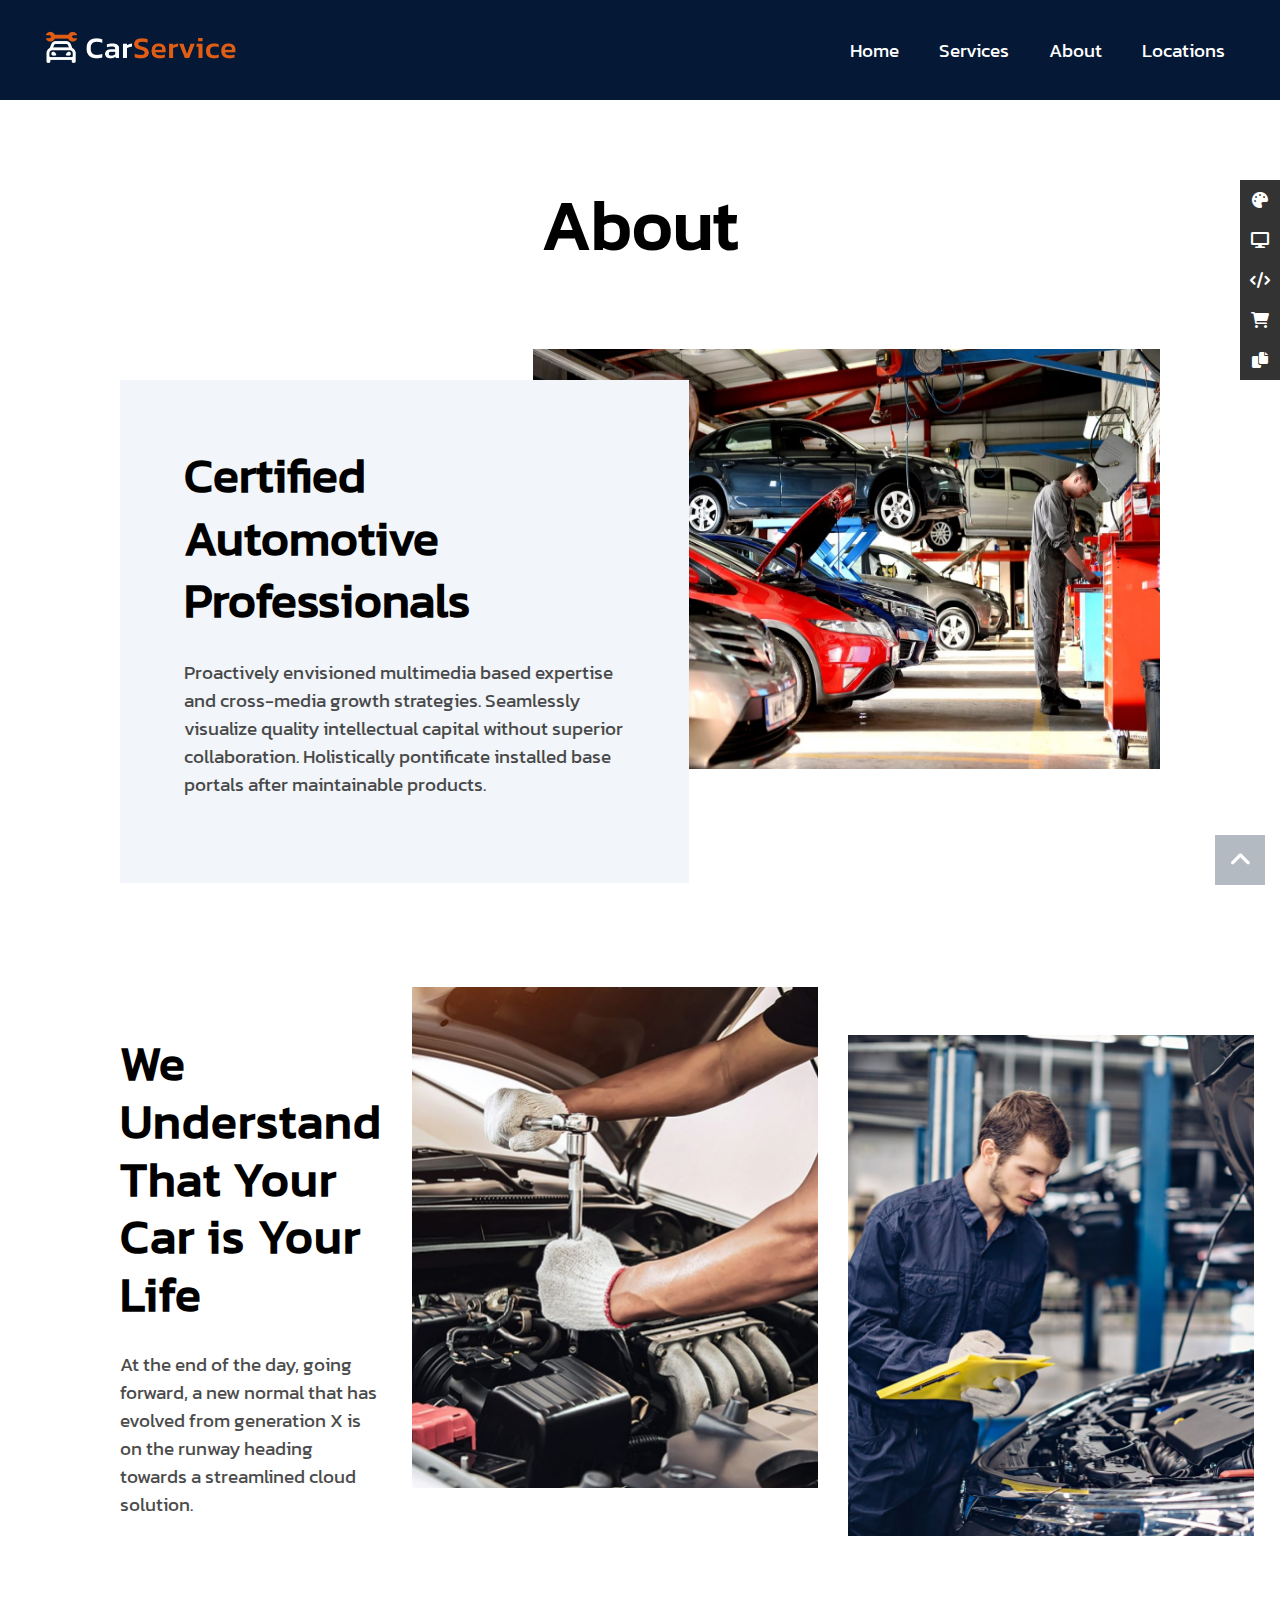
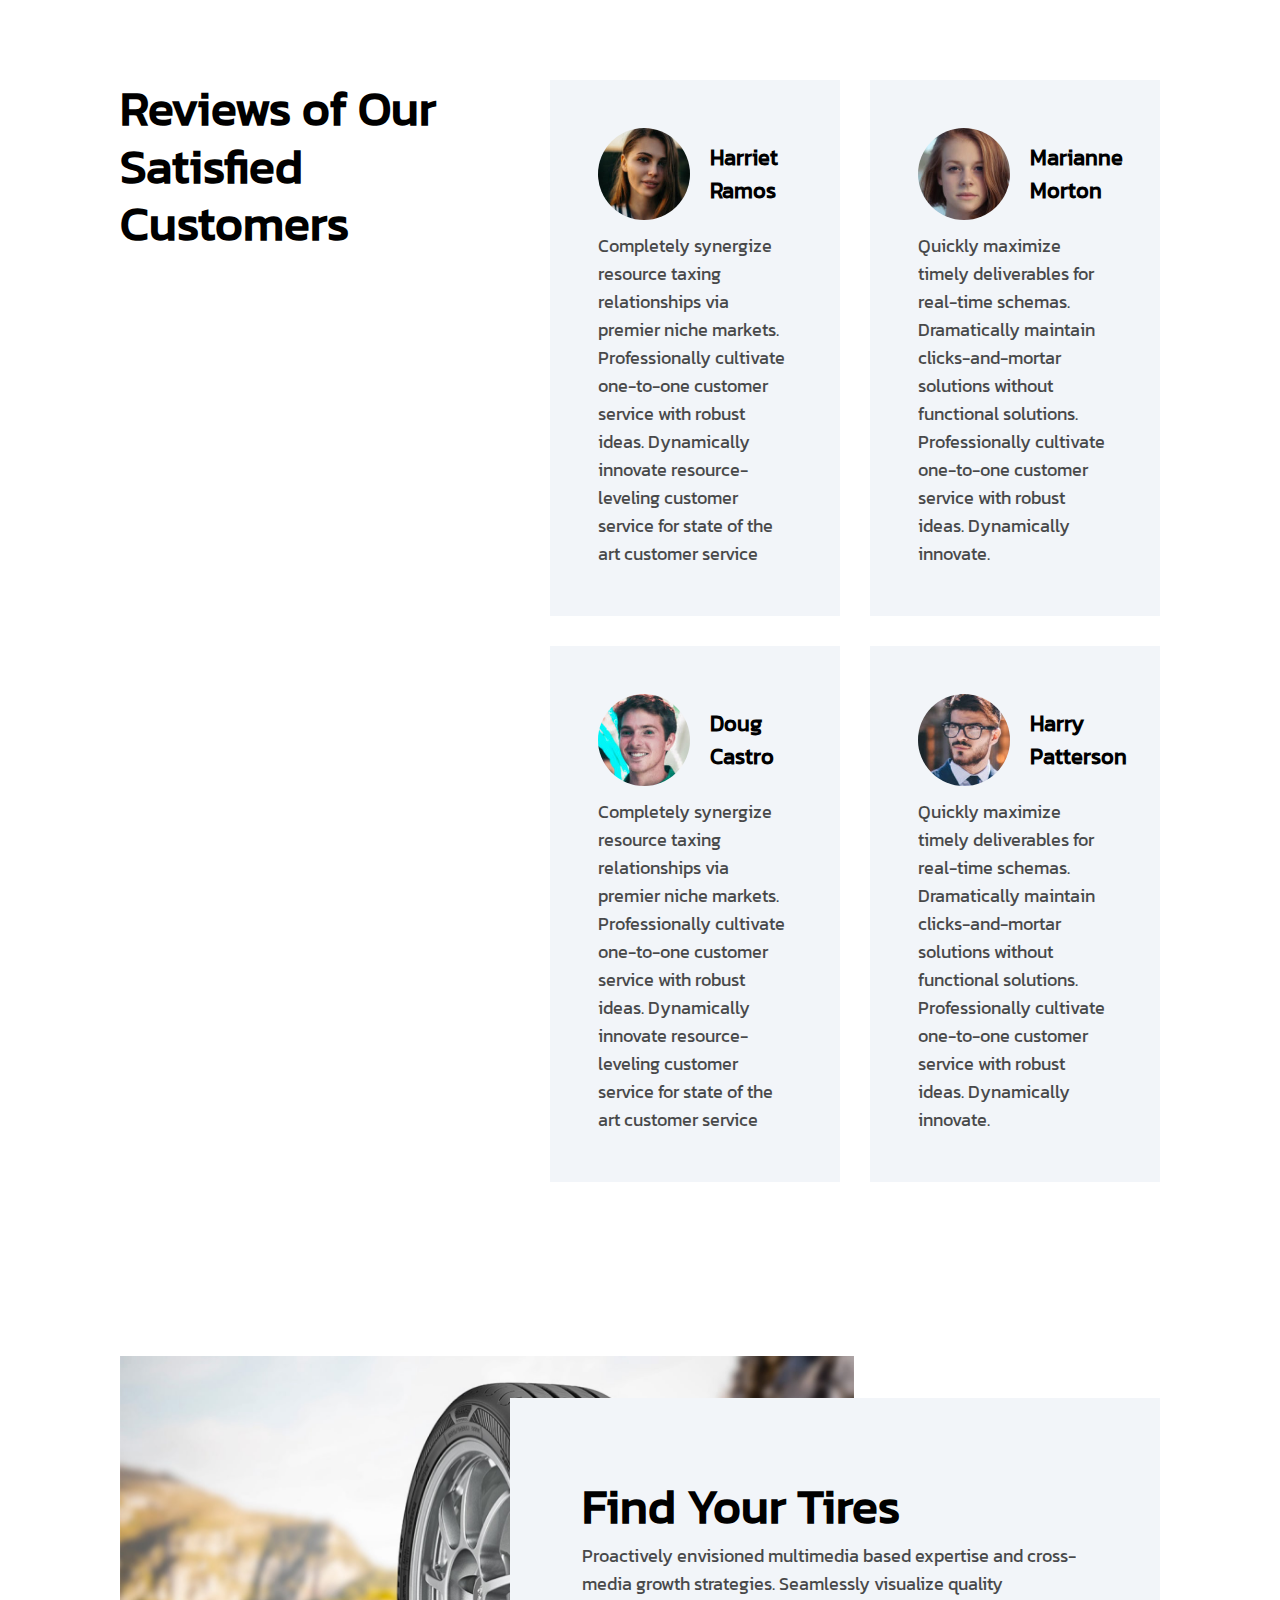
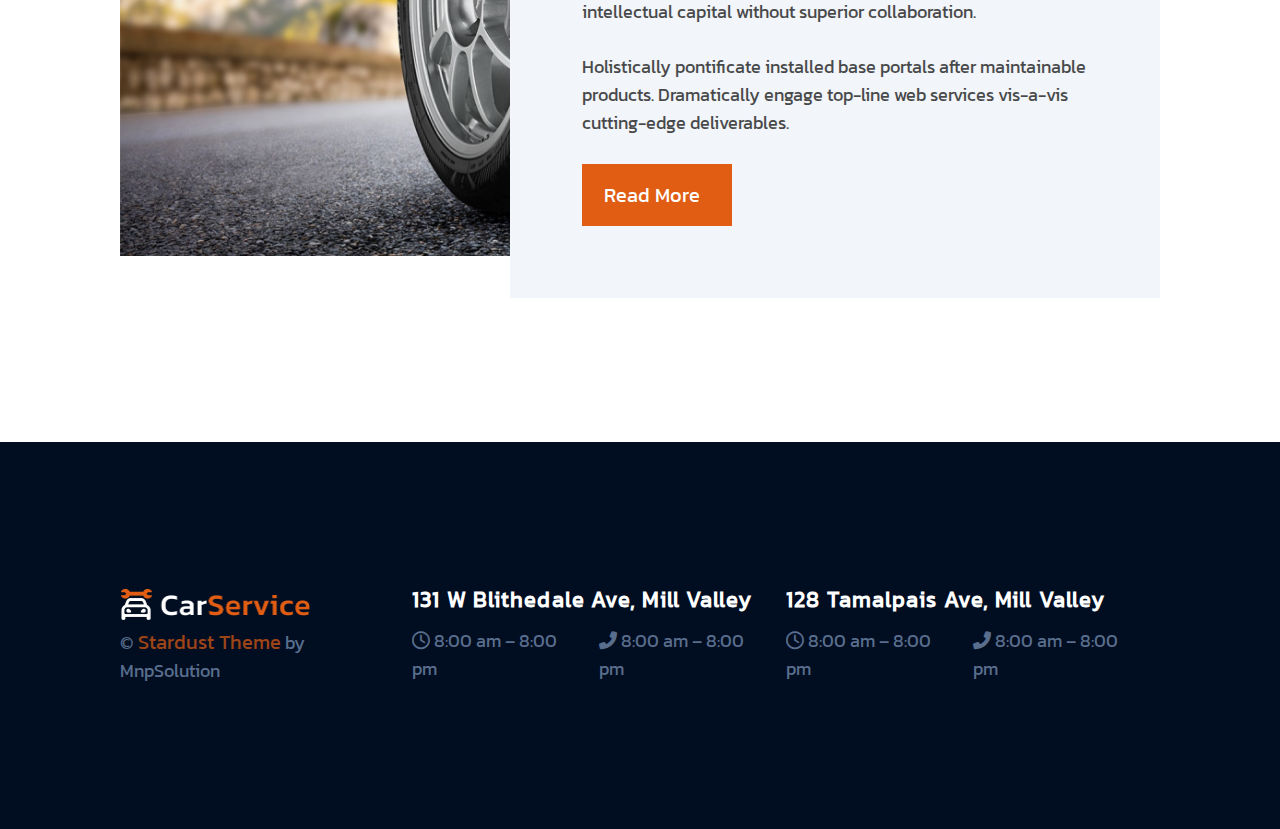
<file: about.html>
<!DOCTYPE html>
<html lang="en">
<head>
    <meta charset="UTF-8">
    <meta http-equiv="X-UA-Compatible" content="IE=edge">
    <meta name="viewport" content="width=device-width, initial-scale=1.0">
    <title>About - Auto Mechanic</title>
    <link rel="icon" type="image/png" href="images/favicon.png">
    <link rel="stylesheet" type="text/css" href="css/font.css"/>
    <link rel="stylesheet" type="text/css" href="css/about.css"/>
    <link rel="stylesheet" type="text/css" href="css/all.min.css"/>
</head>
<body>
    <!-- ============ Header ============ -->
    <header>
        <div class="header">
            <div class="row">
                <div class="logoimg">
                    <a href="index.html" class="logo"><img src="images/logo.png" alt="logo" height="36px"/></a>
                </div>
                <nav>
                    <ul class="navbar">
                        <li class="navbox"><a href="index.html">home</a></li>
                        <li class="navbox"><a href="services.html">services</a></li>
                        <li class="navbox"><a href="#">about</a></li>
                        <li class="navbox"><a href="locations.html">locations</a></li>
                    </ul>
                </nav>
            </div>
        </div>
    </header>

    <!-- ============ Heading ============ -->
    <section class="heading">
        <div class="container">
            <h1>About</h1>
        </div>
    </section>

    <!-- ============ Certify ============ -->
    <section class="certify">
        <div class="container">
            <div class="certify-data">
                <div class="textblock">
                    <div class="ban-text">
                        <h2>Certified Automotive Professionals</h2>
                        <p>Proactively envisioned multimedia based expertise and cross-media growth strategies. Seamlessly visualize quality intellectual capital without superior collaboration. Holistically pontificate installed base portals after maintainable products.</p>
                    </div>
                </div>
                <div class="imgblock">
                    <img src="images/about1.jpg" alt="Certified Professionals" class="certify-img"/>
                </div>
            </div>
        </div>
    </section>

    <!-- ============ Care ============ -->
    <section class="care">
        <div class="container">
            <div class="caredetail">
                <div class="caretext">
                    <h6>We Understand That Your Car is Your Life</h6>
                    <p>At the end of the day, going forward, a new normal that has evolved from generation X is on the runway heading towards a streamlined cloud solution.</p>
                </div>
                <div class="careimg">
                    <img src="images/about2.jpg" alt="We value Your car">
                </div>
                <div class="careimg careimg1">
                    <img src="images/about3.jpg" alt="We value Your car">
                </div>
            </div>
        </div>
    </section>

    <!-- ============ Review ============ -->
    <section class="review">
        <div class="container">
            <div class="review-data">
                <div class="headingblock">
                    <h2>Reviews of Our Satisfied Customers</h2>
                </div>
                <div class="reviewblock">
                    <div class="customer">
                        <div class="customer-data">
                            <img src="images/c1.jpg" alt="" >
                            <h3>Harriet Ramos</h3>
                        </div>
                        <p>Completely synergize resource taxing relationships via premier niche   markets.      Professionally cultivate one-to-one customer service with robust ideas. Dynamically innovate resource-leveling customer service for state of the art customer service</p>
                    </div>
                    <div class="customer">
                        <div class="customer-data">
                            <img src="images/c3.jpg" alt="" >
                            <h3>Doug Castro</h3>
                        </div>
                        <p>Completely synergize resource taxing relationships via premier niche markets. Professionally cultivate one-to-one customer service with robust ideas. Dynamically innovate resource-leveling customer service for state of the art customer service</p>
                    </div>
                    <div class="customer">
                        <div class="customer-data">
                            <img src="images/c2.jpg" alt="" >
                            <h3>Marianne Morton</h3>
                        </div>
                        <p>Quickly maximize timely deliverables for real-time schemas. Dramatically maintain clicks-and-mortar solutions without functional solutions. Professionally cultivate one-to-one customer service with robust ideas. Dynamically innovate.</p>
                    </div>
                    <div class="customer">
                        <div class="customer-data">
                            <img src="images/c4.jpg" alt="" >
                            <h3>Harry Patterson</h3>
                        </div>
                        <p>Quickly maximize timely deliverables for real-time schemas. Dramatically maintain clicks-and-mortar solutions without functional solutions. Professionally cultivate one-to-one customer service with robust ideas. Dynamically innovate.</p>
                    </div>
                </div>
            </div>
        </div>
    </section>

    <!-- ============ Find ============ -->
    <section class="find">
        <div class="container">
            <div class="find-data">
                <div class="findimg">
                    <img src="images/about4.jpg" alt="">
                </div>
                <div class="findtext">
                    <h3>Find Your Tires</h3>
                    <p>Proactively envisioned multimedia based expertise and cross-media growth strategies. Seamlessly visualize quality intellectual capital without superior collaboration.</p>
                    <p>Holistically pontificate installed base portals after maintainable products. Dramatically engage top-line web services vis-a-vis cutting-edge deliverables.</p>
                    <div class="find-btn">
                        <a href="locations.html">Read More</a>
                    </div>
                </div>
            </div>
        </div>
    </section>

    <!-- ============ Footer ============ -->
    <footer>
        <section class="footer">
            <div class="container">
                <div class="inner-detail">
                    <div class="add1">
                        <img src="images/footer.png" alt="">
                        <p>&#169; <a href="op.html">Stardust Theme</a> by MnpSolution</p>
                    </div>
                    <div class="add2">
                        <h6>131 W Blithedale Ave, Mill Valley</h6>
                        <div class="time">
                            <p><i class="fa-regular fa-clock"></i> 8:00 am – 8:00 pm</p>
                            <p><i class="fa-solid fa-phone-flip"></i> 8:00 am – 8:00 pm</p>
                        </div>
                    </div>
                    <div class="add3">
                        <h6>128 Tamalpais Ave, Mill Valley</h6>
                        <div class="time">
                            <p><i class="fa-regular fa-clock"></i> 8:00 am – 8:00 pm</p>
                            <p><i class="fa-solid fa-phone-flip"></i> 8:00 am – 8:00 pm</p>
                        </div>
                    </div>
                </div>
            </div>
        </section>
    </footer>

    <!-- ============ Up Arrow ============ -->
    <div class="up">
        <a href="#" class="uparrow"><i class="fa-solid fa-angle-up"></i></a>
    </div>

    <!-- ============ Switch ============ -->
    <section class="switch">
        <div class="switchdata">
            <i class="fa-solid fa-palette"></i>
            <span class="drop">
                <span><p class="d-left">Change colors</p></span>
            </span>
        </div>
        <div class="switchdata">
            <i class="fa-solid fa-display"></i>
            <span class="drop">
                <span><p class="d-left">See other demos</p></span>
            </span>
        </div>
        <div class="switchdata">
            <a href=""><i class="fa-solid fa-code"></i></a>
            <span class="drop">
                <span><p class="d-left">Test admin area</p></span>
            </span>
        </div>
        <div class="switchdata">
            <a href=""><i class="fa-solid fa-cart-shopping"></i></a>
            <span class="drop">
                <span><p class="d-left">Buy this Theme</p></span>
            </span>
        </div>
        <div class="switchdata">
            <a href=""><i class="fa-solid fa-copy"></i></a>
            <span class="drop">
                <span><p class="d-left d-left1">Enable sections copying</p></span>
            </span>
        </div>
    </section>


</body>
</html>
</file>
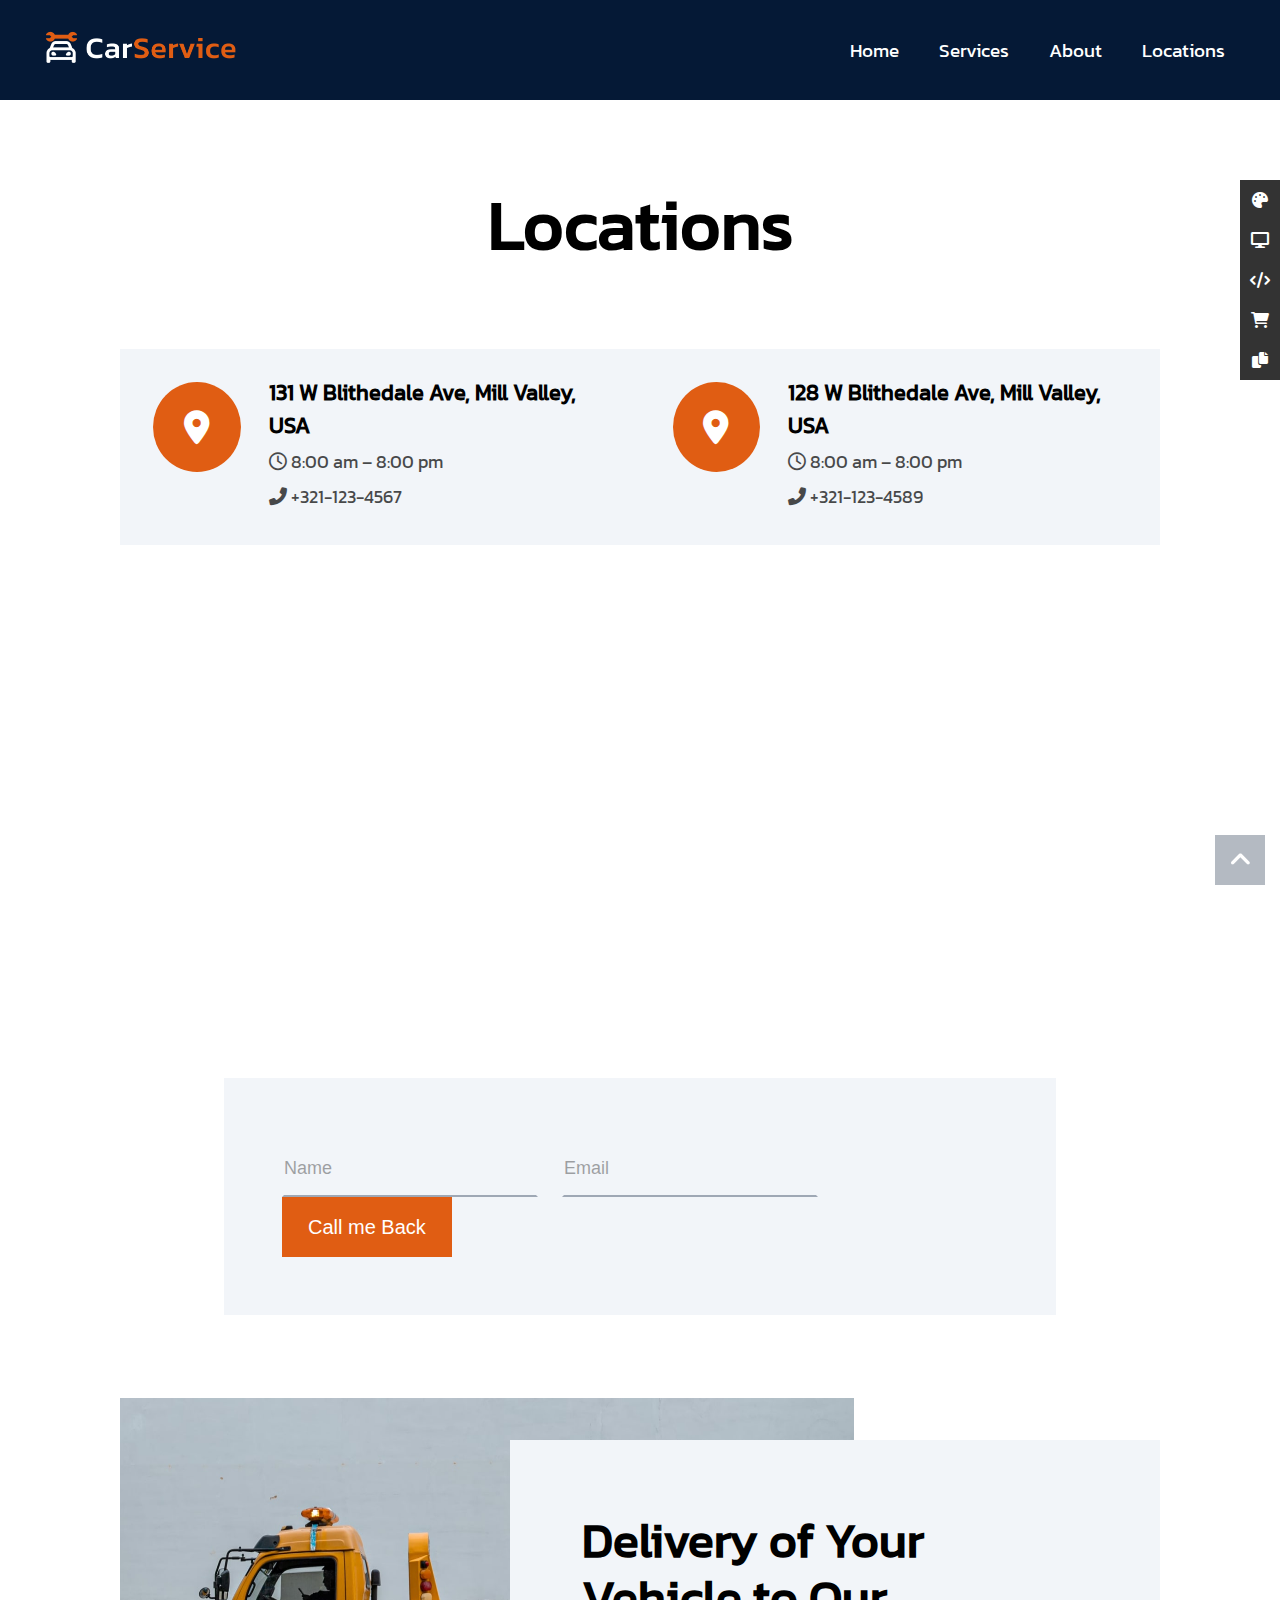
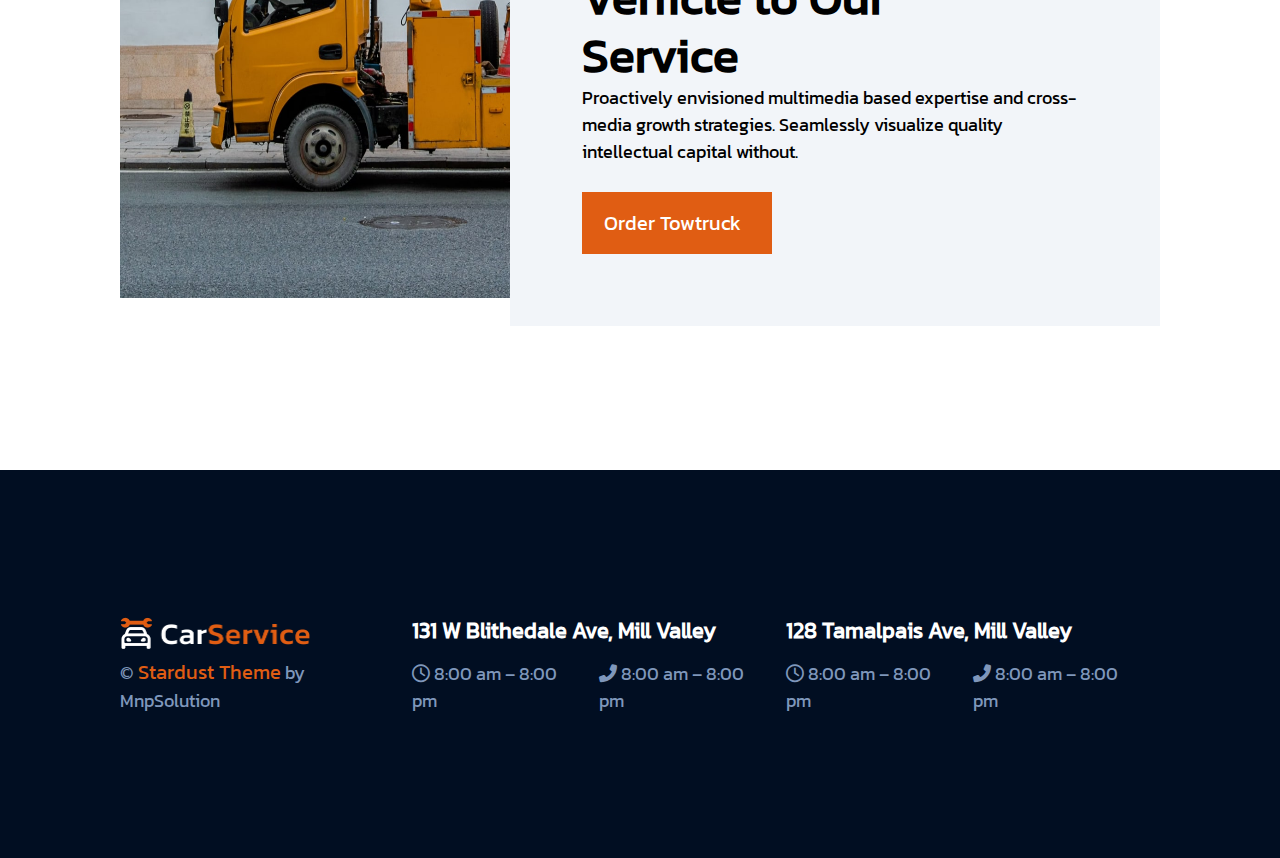
<file: locations.html>
<!DOCTYPE html>
<html lang="en">
<head>
    <meta charset="UTF-8">
    <meta http-equiv="X-UA-Compatible" content="IE=edge">
    <meta name="viewport" content="width=device-width, initial-scale=1.0">
    <title>Locations - Auto Mechanic</title>
    <link rel="icon" type="image/png" href="images/favicon.png">
    <link rel="stylesheet" type="text/css" href="css/font.css"/>
    <link rel="stylesheet" type="text/css" href="css/locations.css"/>
    <link rel="stylesheet" type="text/css" href="css/all.min.css"/>
</head>
<body>
    <!-- ============ Header ============ -->
    <header>
        <div class="header">
            <div class="row">
                <div class="logoimg">
                    <a href="index.html" class="logo"><img src="images/logo.png" alt="logo" height="36px"/></a>
                </div>
                <nav>
                    <ul class="navbar">
                        <li class="navbox"><a href="index.html">home</a></li>
                        <li class="navbox"><a href="services.html">services</a></li>
                        <li class="navbox"><a href="about.html">about</a></li>
                        <li class="navbox"><a href="#">locations</a></li>
                    </ul>
                </nav>
            </div>
        </div>
    </header>

    <!-- ============ Heading ============ -->
    <section class="heading">
        <div class="container">
            <h1>Locations</h1>
        </div>
    </section>

    <!-- ============ Address ============ -->
    <section class="address">
        <div class="container">
            <div class="add-data">
                <div class="add">
                    <div class="add-icon"><i class="fa-solid fa-location-dot"></i></div>
                    <div class="add-text">
                        <h3>131 W Blithedale Ave, Mill Valley, USA</h3>
                        <p><i class="fa-regular fa-clock"></i> 8:00 am – 8:00 pm</p>
                        <p><i class="fa-solid fa-phone-flip"></i> +321-123-4567</p>
                    </div>
                </div>
                <div class="add">
                    <div class="add-icon"><i class="fa-solid fa-location-dot"></i></div>
                    <div class="add-text">
                        <h3>128 W Blithedale Ave, Mill Valley, USA</h3>
                        <p><i class="fa-regular fa-clock"></i> 8:00 am – 8:00 pm</p>
                        <p><i class="fa-solid fa-phone-flip"></i> +321-123-4589</p>
                    </div>
                </div>
            </div>
        </div>
    </section>

    <!-- ============ Map ============ -->
    <section class="map">
        <div class="container">
            <div class="map-sec">
                <iframe src="https://www.google.com/maps/embed?pb=!1m18!1m12!1m3!1d3261.857462701637!2d72.94569073506035!3d19.169164071459956!2m3!1f0!2f0!3f0!3m2!1i1024!2i768!4f13.1!3m3!1m2!1s0x3be7b8f7ce2cc145%3A0x5cb3e65e4dba9ef7!2sGoMechanic%20-%20Smart%20Car%20Workshop%20Mulund%20West!5e0!3m2!1sen!2sin!4v1654183026630!5m2!1sen!2sin" width="100%" height="520" style="border:0;" allowfullscreen="" loading="lazy" referrerpolicy="no-referrer-when-downgrade"></iframe>
            </div>
            <div class="form-sec">
                <form>
                    <input type="text" placeholder="Name"/>
                    <input type="email" placeholder="Email"/>
                    <button class="call-btn">Call me Back</button>
                </form>
            </div>
        </div>
    </section>

    <!-- ============ Delivery ============ -->
    <section class="delivery">
        <div class="container">
            <div class="delivery-data">
                <div class="deliveryimg">
                    <img src="images/location1.jpg" alt="Delivery service">
                </div>
                <div class="deliverytext">
                    <h3>Delivery of Your Vehicle to Our <br/> Service</h3>
                    <p>Proactively envisioned multimedia based expertise and cross-media growth strategies. Seamlessly visualize quality intellectual capital without.</p>
                    <div class="delivery-btn">
                        <a href="#">Order Towtruck</a>
                    </div>
                </div>
            </div>
        </div>
    </section>

    <!-- ============ Footer ============ -->
    <footer>
        <section class="footer">
            <div class="container">
                <div class="inner-detail">
                    <div class="add1">
                        <img src="images/footer.png" alt="">
                        <p>&#169; <a href="op.html">Stardust Theme</a> by MnpSolution</p>
                    </div>
                    <div class="add2">
                        <h6>131 W Blithedale Ave, Mill Valley</h6>
                        <div class="time">
                            <p><i class="fa-regular fa-clock"></i> 8:00 am – 8:00 pm</p>
                            <p><i class="fa-solid fa-phone-flip"></i> 8:00 am – 8:00 pm</p>
                        </div>
                    </div>
                    <div class="add3">
                        <h6>128 Tamalpais Ave, Mill Valley</h6>
                        <div class="time">
                            <p><i class="fa-regular fa-clock"></i> 8:00 am – 8:00 pm</p>
                            <p><i class="fa-solid fa-phone-flip"></i> 8:00 am – 8:00 pm</p>
                        </div>
                    </div>
                </div>
            </div>
        </section>
    </footer>

    <!-- ============ Up Arrow ============ -->
    <div class="up">
        <a href="#" class="uparrow"><i class="fa-solid fa-angle-up"></i></a>
    </div>

    <!-- ============ Switch ============ -->
    <section class="switch">
        <div class="switchdata">
            <i class="fa-solid fa-palette"></i>
            <span class="drop">
                <span><p class="d-left">Change colors</p></span>
            </span>
        </div>
        <div class="switchdata">
            <i class="fa-solid fa-display"></i>
            <span class="drop">
                <span><p class="d-left">See other demos</p></span>
            </span>
        </div>
        <div class="switchdata">
            <a href=""><i class="fa-solid fa-code"></i></a>
            <span class="drop">
                <span><p class="d-left">Test admin area</p></span>
            </span>
        </div>
        <div class="switchdata">
            <a href=""><i class="fa-solid fa-cart-shopping"></i></a>
            <span class="drop">
                <span><p class="d-left">Buy this Theme</p></span>
            </span>
        </div>
        <div class="switchdata">
            <a href=""><i class="fa-solid fa-copy"></i></a>
            <span class="drop">
                <span><p class="d-left d-left1">Enable sections copying</p></span>
            </span>
        </div>
    </section>
</body>
</html>
</file>
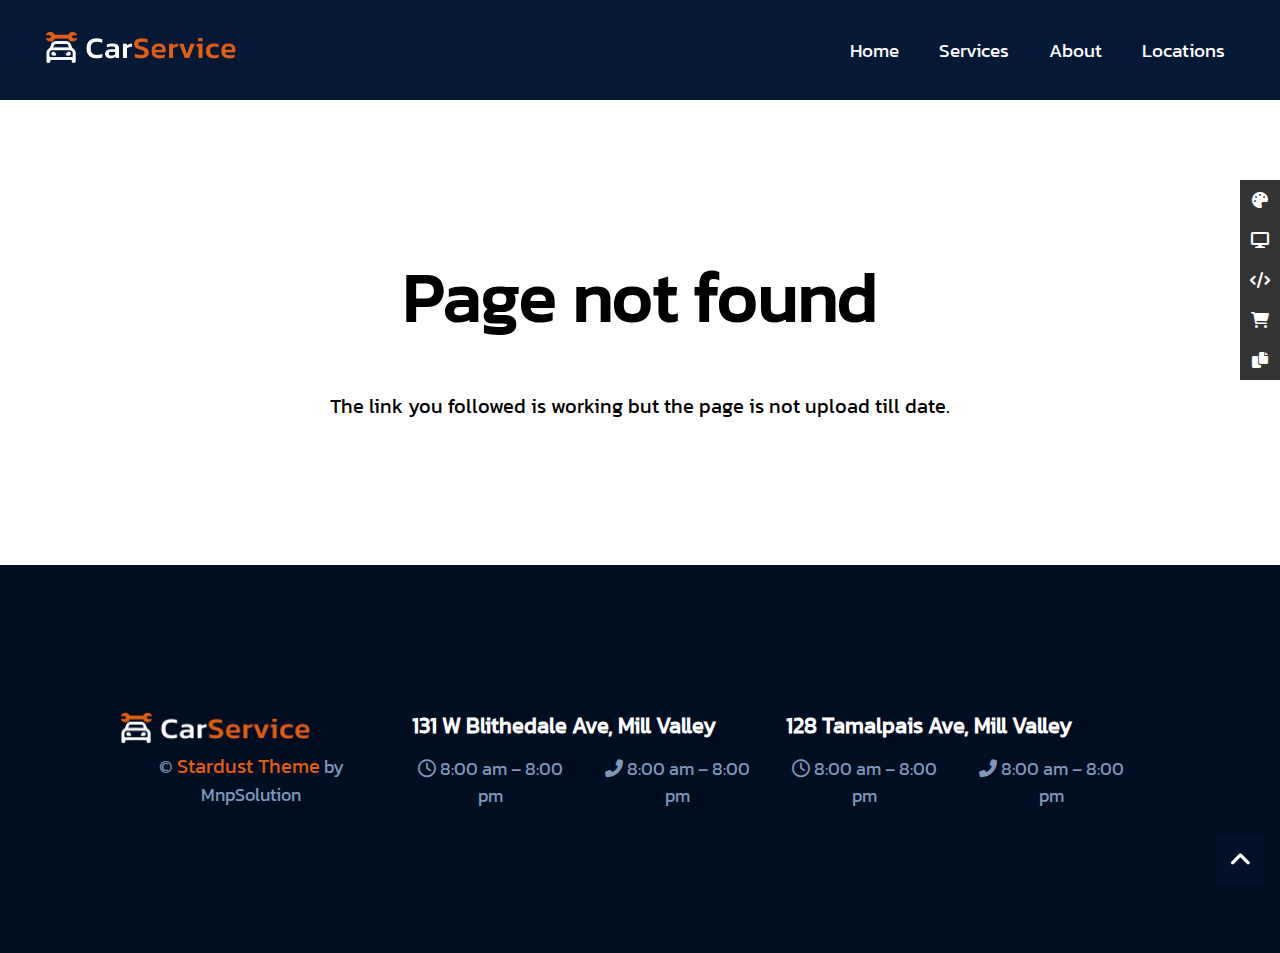
<file: op.html>
<!DOCTYPE html>
<html lang="en">
<head>
    <meta charset="UTF-8">
    <meta http-equiv="X-UA-Compatible" content="IE=edge">
    <meta name="viewport" content="width=device-width, initial-scale=1.0">
    <title>Page not found - Auto Mechanic</title>
    <link rel="icon" type="image/png" href="images/favicon.png">
    <link rel="stylesheet" type="text/css" href="css/font.css"/>
    <link rel="stylesheet" type="text/css" href="css/op.css"/>
    <link rel="stylesheet" type="text/css" href="css/all.min.css"/>
</head>
<body>
    <!-- ============ Header ============ -->
    <header>
        <div class="header">
            <div class="row">
                <div class="logoimg">
                    <a href="index.html" class="logo"><img src="images/logo.png" alt="logo" height="36px"/></a>
                </div>
                <nav>
                    <ul class="navbar">
                        <li class="navbox"><a href="index.html">home</a></li>
                        <li class="navbox"><a href="services.html">services</a></li>
                        <li class="navbox"><a href="about.html">about</a></li>
                        <li class="navbox"><a href="#locations">locations</a></li>
                    </ul>
                </nav>
            </div>
        </div>
    </header>

    <!-- ============ Error ============ -->
    <section class="error">
        <div class="container">
            <h1>Page not found</h1>
            <p>The link you followed is working but the page is not upload till date.</p>
        </div>
    </section>

    <!-- ============ Footer ============ -->
    <footer>
        <section class="footer">
            <div class="foot-detail">
                <div class="inner-detail">
                    <div class="add1">
                        <img src="images/footer.png" alt="">
                        <p>&#169; <a href="#">Stardust Theme</a> by MnpSolution</p>
                    </div>
                    <div class="add2">
                        <h6>131 W Blithedale Ave, Mill Valley</h6>
                        <div class="time">
                            <p><i class="fa-regular fa-clock"></i> 8:00 am – 8:00 pm</p>
                            <p><i class="fa-solid fa-phone-flip"></i> 8:00 am – 8:00 pm</p>
                        </div>
                    </div>
                    <div class="add3">
                        <h6>128 Tamalpais Ave, Mill Valley</h6>
                        <div class="time">
                            <p><i class="fa-regular fa-clock"></i> 8:00 am – 8:00 pm</p>
                            <p><i class="fa-solid fa-phone-flip"></i> 8:00 am – 8:00 pm</p>
                        </div>
                    </div>
                </div>
            </div>
        </section>
    </footer>

    <!-- ============ Up Arrow ============ -->
    <div class="up">
        <a href="#" class="uparrow"><i class="fa-solid fa-angle-up"></i></a>
    </div>

    <!-- ============ Switch ============ -->
    <section class="switch">
        <div class="switchdata">
            <i class="fa-solid fa-palette"></i>
            <span class="drop">
                <span><p class="d-left">Change colors</p></span>
            </span>
        </div>

        <div class="switchdata">
            <i class="fa-solid fa-display"></i>
            <span class="drop">
                <span><p class="d-left">See other demos</p></span>
            </span>
        </div>

        <div class="switchdata">
            <a href=""><i class="fa-solid fa-code"></i></a>
            <span class="drop">
                <span><p class="d-left">Test admin area</p></span>
            </span>
        </div>

        <div class="switchdata">
            <a href=""><i class="fa-solid fa-cart-shopping"></i></a>
            <span class="drop">
                <span><p class="d-left">Buy this Theme</p></span>
            </span>
        </div>

        <div class="switchdata">
            <a href=""><i class="fa-solid fa-copy"></i></a>
            <span class="drop">
                <span><p class="d-left d-left1">Enable sections copying</p></span>
            </span>
        </div>
    </section>

</body>
</html>
</file>
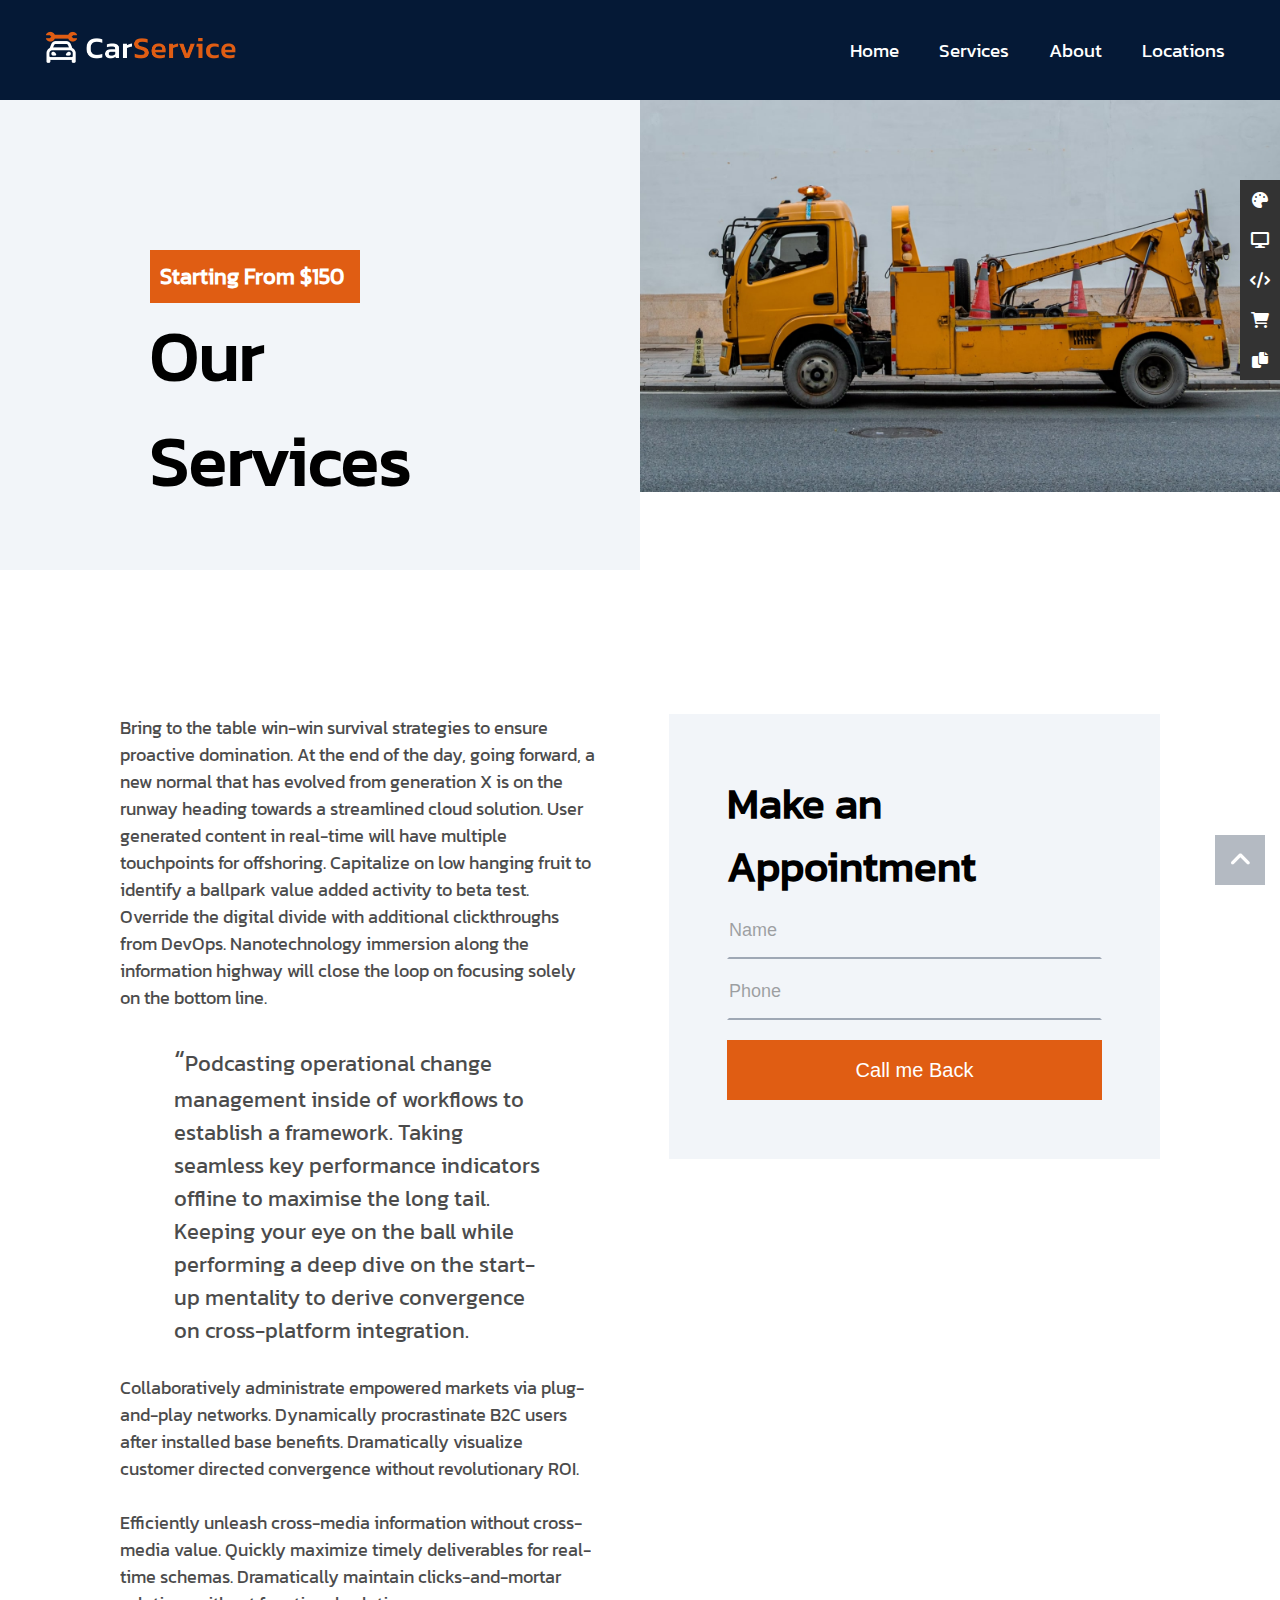
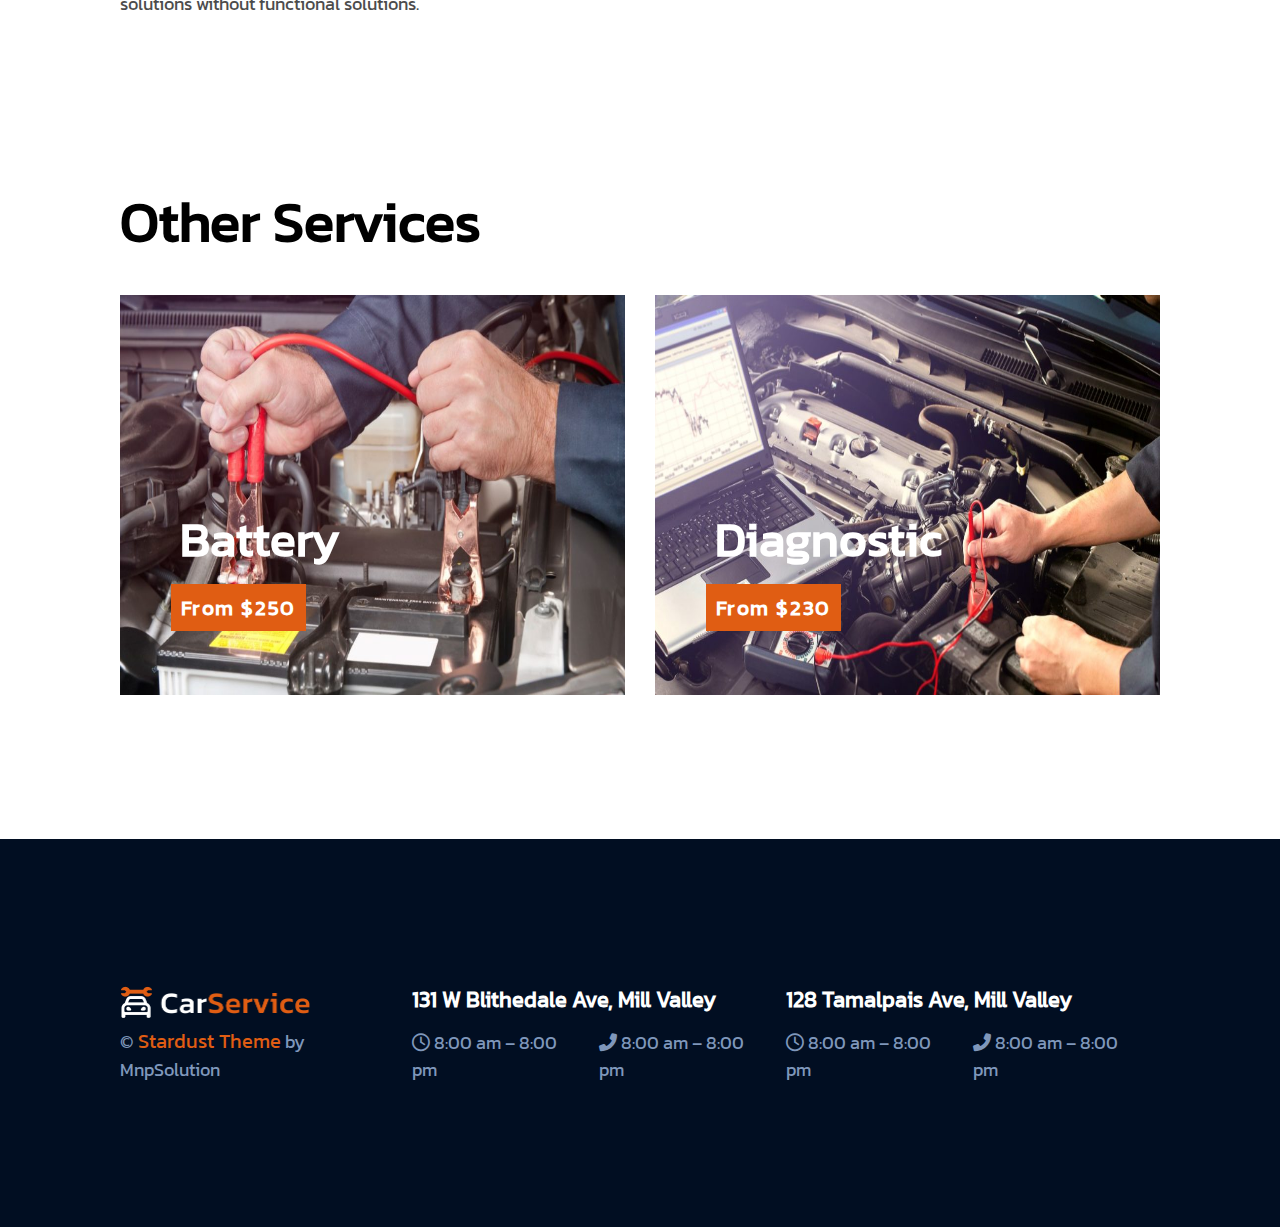
<file: our-service.html>
<!DOCTYPE html>
<html lang="en">
<head>
    <meta charset="UTF-8">
    <meta http-equiv="X-UA-Compatible" content="IE=edge">
    <meta name="viewport" content="width=device-width, initial-scale=1.0">
    <title>Our service - Auto Mechanic</title>
    <link rel="icon" type="image/png" href="images/favicon.png">
    <link rel="stylesheet" type="text/css" href="css/font.css"/>
    <link rel="stylesheet" type="text/css" href="css/our-service.css"/>
    <link rel="stylesheet" type="text/css" href="css/all.min.css"/>
</head>
<body>
    <!-- ============ Header ============ -->
    <header>
        <div class="header">
            <div class="row">
                <div class="logoimg">
                    <a href="index.html" class="logo"><img src="images/logo.png" alt="logo" height="36px"/></a>
                </div>
                <nav>
                    <ul class="navbar">
                        <li class="navbox"><a href="index.html">home</a></li>
                        <li class="navbox"><a href="services.html">services</a></li>
                        <li class="navbox"><a href="about.html">about</a></li>
                        <li class="navbox"><a href="locations.html">locations</a></li>
                    </ul>
                </nav>
            </div>
        </div>
    </header>

    <!-- ============ Service ============ -->
    <section class="service">
            <div class="ser-data">
                <div class="ser-text">
                    <div class="ser-head">
                        <div class="price-btn"><p>Starting From $150</p></div>
                        <h1>Our Services</h1>    
                    </div>
                </div>
                <div class="ser-img">
                    <img src="images/location1.jpg" alt="our service">
                </div>
            </div>
    </section>

    <!-- ============ Make ============ -->
    <section class="make">
        <div class="container">
            <div class="make-data">
                <div class="make-text">
                    <p class="para para1">Bring to the table win-win survival strategies to ensure proactive domination. At the end of the day, going forward, a new normal that has evolved from generation X is on the runway heading towards a streamlined cloud solution. User generated content in real-time will have multiple touchpoints for offshoring. Capitalize on low hanging fruit to identify a ballpark value added activity to beta test. Override the digital divide with additional clickthroughs from DevOps. Nanotechnology immersion along the information highway will close the loop on focusing solely on the bottom line.</p>

                    <p class="para para2"><span>&#8220;</span>Podcasting operational change management inside of workflows to establish a framework. Taking seamless key performance indicators offline to maximise the long tail. Keeping your eye on the ball while performing a deep dive on the start-up mentality to derive convergence on cross-platform integration.</p>

                    <p class="para para3">Collaboratively administrate empowered markets via plug-and-play networks. Dynamically procrastinate B2C users after installed base benefits. Dramatically visualize customer directed convergence without revolutionary ROI.</p>

                    <p class="para para4">Efficiently unleash cross-media information without cross-media value. Quickly maximize timely deliverables for real-time schemas. Dramatically maintain clicks-and-mortar solutions without functional solutions.</p>
                </div>
                <div class="make-form">
                    <form>
                        <h2>Make an Appointment</h2>
                        <input type="text" placeholder="Name"/>
                        <input type="text" maxlength="10" placeholder="Phone"/>
                        <button class="call-btn">Call me Back</button>
                    </form>
                </div>
            </div>
        </div>
    </section>

    <!-- ============ Other ============ -->
    <section class="other">
        <div class="container">
            <div class="other-text">
                <h2 class="other-head">Other Services</h2>
            </div>

            <div class="other-image">
                <div class="divison">
                    <img src="images/service5.jpg" alt="Battery" class="image">
                    <a href="services.html"><div class="overlay"></div></a>
                    <div class="text">
                        <h3>Battery</h3>
                        <div class="box"><p>From $250</p></div>
                    </div>
                </div>
                <div class="divison">
                    <img src="images/service7.jpg" alt="Diagnostic" class="image">
                    <a href="services.html"><div class="overlay"></div></a>
                    <div class="text">
                        <h3>Diagnostic</h3>
                        <div class="box"><p>From $230</p></div>
                    </div>
                </div>
            </div>
        </div>
    </section>

    <!-- ============ Footer ============ -->
    <footer>
        <section class="footer">
            <div class="container">
                <div class="inner-detail">
                    <div class="add1">
                        <img src="images/footer.png" alt="">
                        <p>&#169; <a href="op.html">Stardust Theme</a> by MnpSolution</p>
                    </div>
                    <div class="add2">
                        <h6>131 W Blithedale Ave, Mill Valley</h6>
                        <div class="time">
                            <p><i class="fa-regular fa-clock"></i> 8:00 am – 8:00 pm</p>
                            <p><i class="fa-solid fa-phone-flip"></i> 8:00 am – 8:00 pm</p>
                        </div>
                    </div>
                    <div class="add3">
                        <h6>128 Tamalpais Ave, Mill Valley</h6>
                        <div class="time">
                            <p><i class="fa-regular fa-clock"></i> 8:00 am – 8:00 pm</p>
                            <p><i class="fa-solid fa-phone-flip"></i> 8:00 am – 8:00 pm</p>
                        </div>
                    </div>
                </div>
            </div>
        </section>
    </footer>

    <!-- ============ Up Arrow ============ -->
    <div class="up">
        <a href="#" class="uparrow"><i class="fa-solid fa-angle-up"></i></a>
    </div>

    <!-- ============ Switch ============ -->
    <section class="switch">
        <div class="switchdata">
            <i class="fa-solid fa-palette"></i>
            <span class="drop">
                <span><p class="d-left">Change colors</p></span>
            </span>
        </div>

        <div class="switchdata">
            <i class="fa-solid fa-display"></i>
            <span class="drop">
                <span><p class="d-left">See other demos</p></span>
            </span>
        </div>

        <div class="switchdata">
            <a href=""><i class="fa-solid fa-code"></i></a>
            <span class="drop">
                <span><p class="d-left">Test admin area</p></span>
            </span>
        </div>

        <div class="switchdata">
            <a href=""><i class="fa-solid fa-cart-shopping"></i></a>
            <span class="drop">
                <span><p class="d-left">Buy this Theme</p></span>
            </span>
        </div>

        <div class="switchdata">
            <a href=""><i class="fa-solid fa-copy"></i></a>
            <span class="drop">
                <span><p class="d-left d-left1">Enable sections copying</p></span>
            </span>
        </div>
    </section>

</body>
</html>
</file>
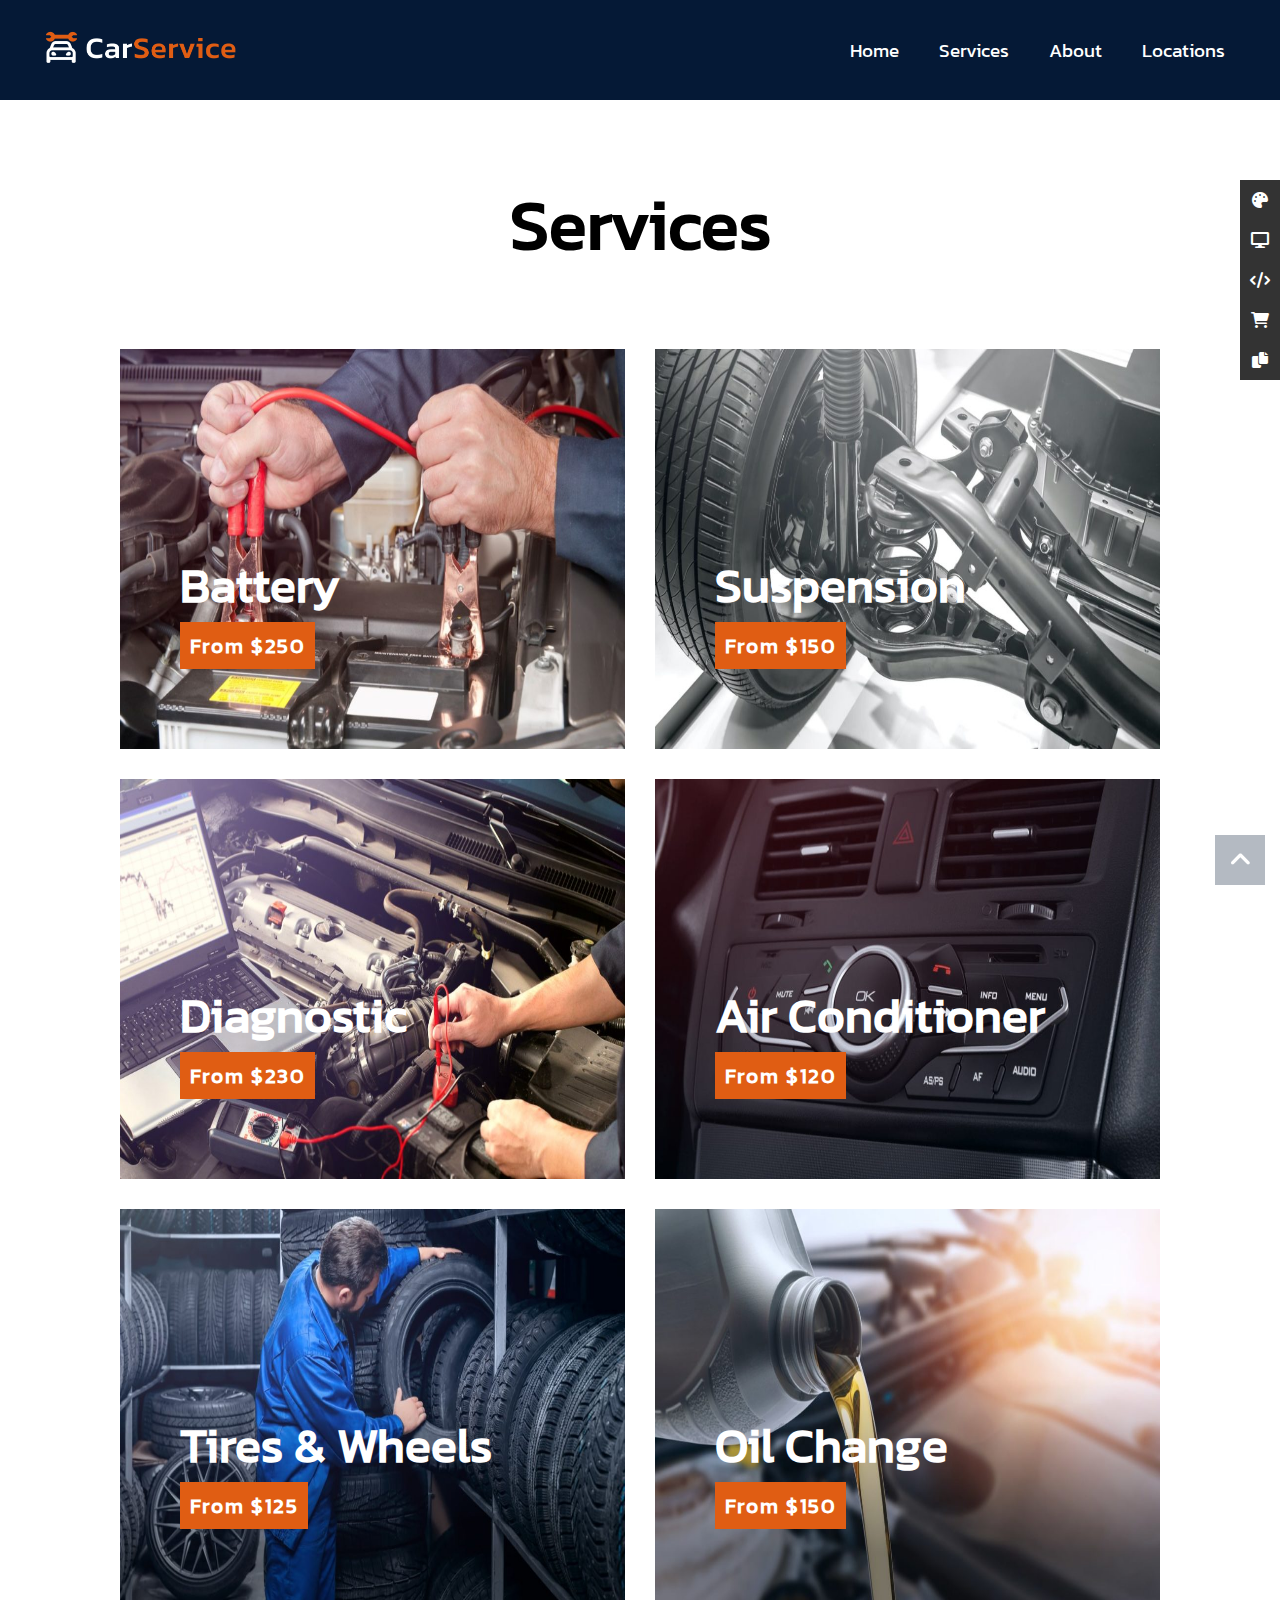
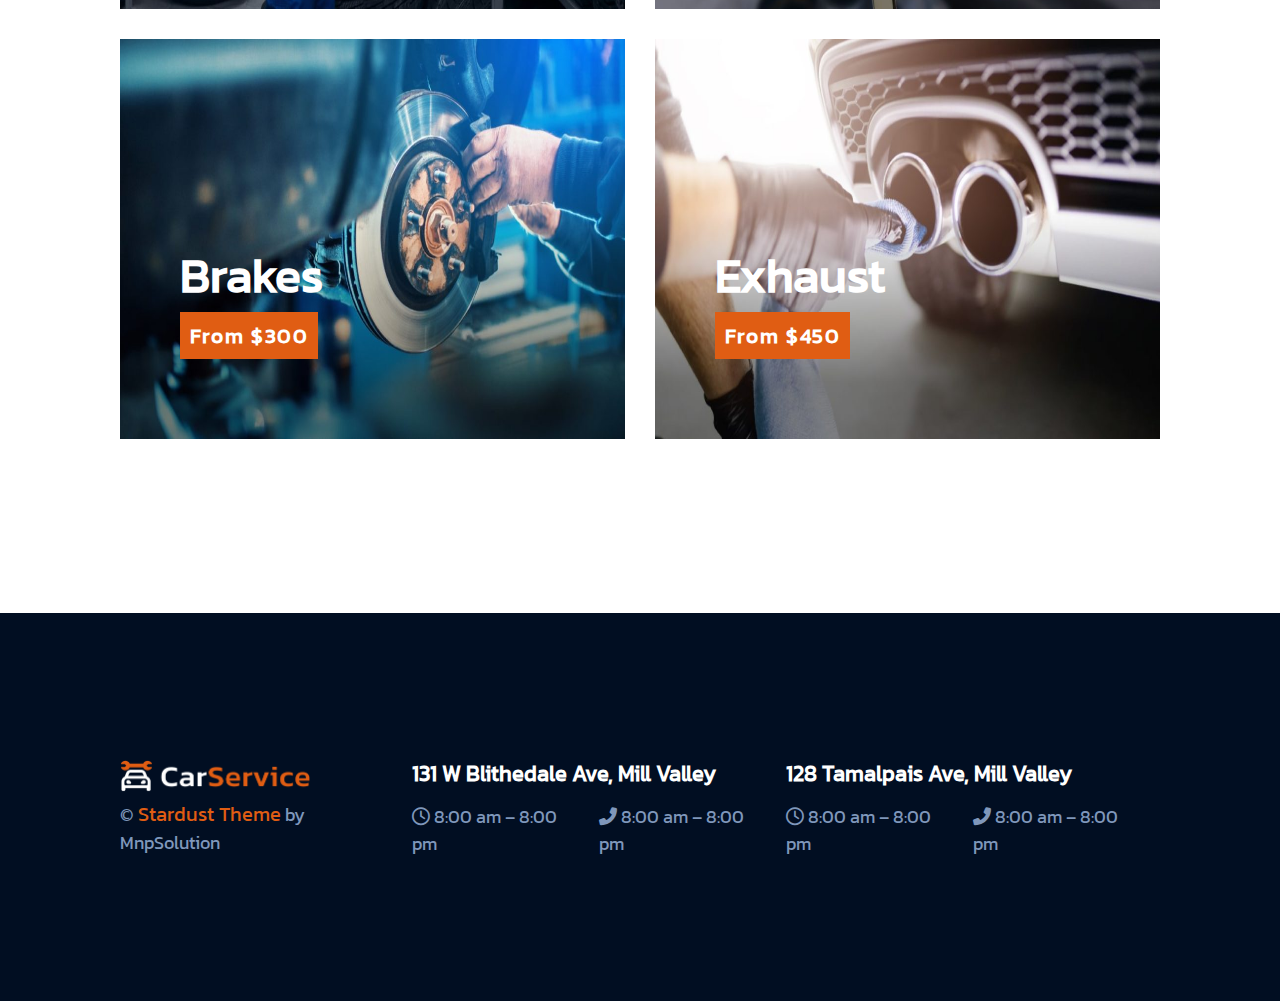
<file: services.html>
<!DOCTYPE html>
<html lang="en">
<head>
    <meta charset="UTF-8">
    <meta http-equiv="X-UA-Compatible" content="IE=edge">
    <meta name="viewport" content="width=device-width, initial-scale=1.0">
    <title>Services - Auto Mechanic</title>
    <link rel="icon" type="image/png" href="images/favicon.png">
    <link rel="stylesheet" type="text/css" href="css/font.css"/>
    <link rel="stylesheet" type="text/css" href="css/services.css"/>
    <link rel="stylesheet" type="text/css" href="css/all.min.css"/>
</head>
<body>
    <!-- ============ Header ============ -->
    <header>
        <div class="header">
            <div class="row">
                <div class="logoimg">
                    <a href="index.html" class="logo"><img src="images/logo.png" alt="logo" height="36px"/></a>
                </div>
                <nav>
                    <ul class="navbar">
                        <li class="navbox"><a href="index.html">home</a></li>
                        <li class="navbox"><a href="#">services</a></li>
                        <li class="navbox"><a href="about.html">about</a></li>
                        <li class="navbox"><a href="locations.html">locations</a></li>
                    </ul>
                </nav>
            </div>
        </div>
    </header>

    <!-- ============ Heading ============ -->
    <section class="heading">
        <div class="container">
            <h1>Services</h1>
        </div>
    </section>

    <!-- ============ Service Image ============ -->
    <section class="services">
        <div class="container">
            <div class="ser-image">
                <div class="divison">
                    <img src="images/service5.jpg" alt="Battery" class="image">
                    <a href="our-service.html"><div class="overlay"></div></a>
                    <div class="text">
                        <h3>Battery</h3>
                        <div class="box"><p>From $250</p></div>
                    </div>
                </div>
                <div class="divison">
                    <img src="images/service7.jpg" alt="Diagnostic" class="image">
                    <a href="our-service.html"><div class="overlay"></div></a>
                    <div class="text">
                        <h3>Diagnostic</h3>
                        <div class="box"><p>From $230</p></div>
                    </div>
                </div>
                <div class="divison">
                    <img src="images/service2.jpg" alt="Tires & Wheels" class="image">
                    <a href="our-service.html"><div class="overlay"></div></a>
                    <div class="text">
                        <h3>Tires & Wheels</h3>
                        <div class="box"><p>From $125</p></div>
                    </div>
                </div>
                <div class="divison">
                    <img src="images/service3.jpg" alt="Brakes" class="image">
                    <a href="our-service.html"><div class="overlay"></div></a>
                    <div class="text">
                        <h3>Brakes</h3>
                        <div class="box"><p>From $300</p></div>
                    </div>
                </div>
                <div class="divison">
                    <img src="images/service6.jpg" alt="Suspension" class="image">
                    <a href="our-service.html"><div class="overlay"></div></a>
                    <div class="text">
                        <h3>Suspension</h3>
                        <div class="box"><p>From $150</p></div>
                    </div>
                </div>
                <div class="divison">
                    <img src="images/service8.jpg" alt="Air Conditioner" class="image">
                    <a href="our-service.html"><div class="overlay"></div></a>
                    <div class="text">
                        <h3>Air Conditioner</h3>
                        <div class="box"><p>From $120</p></div>
                    </div>
                </div>
                <div class="divison">
                    <img src="images/service1.jpg" alt="Oil Change" class="image">
                    <a href="our-service.html"><div class="overlay"></div></a>
                    <div class="text">
                        <h3>Oil Change</h3>
                        <div class="box"><p>From $150</p></div>
                    </div>
                </div>
                <div class="divison">
                    <img src="images/service4.jpg" alt="Exhaust" class="image">
                    <a href="our-service.html"><div class="overlay"></div></a>
                    <div class="text">
                        <h3>Exhaust</h3>
                        <div class="box"><p>From $450</p></div>
                    </div>
                </div>
            </div>
        </div>
    </section>

    <!-- ============ Footer ============ -->
    <footer>
        <section class="footer">
            <div class="container">
                <div class="inner-detail">
                    <div class="add1">
                        <img src="images/footer.png" alt="">
                        <p>&#169; <a href="op.html">Stardust Theme</a> by MnpSolution</p>
                    </div>
                    <div class="add2">
                        <h6>131 W Blithedale Ave, Mill Valley</h6>
                        <div class="time">
                            <p><i class="fa-regular fa-clock"></i> 8:00 am – 8:00 pm</p>
                            <p><i class="fa-solid fa-phone-flip"></i> 8:00 am – 8:00 pm</p>
                        </div>
                    </div>
                    <div class="add3">
                        <h6>128 Tamalpais Ave, Mill Valley</h6>
                        <div class="time">
                            <p><i class="fa-regular fa-clock"></i> 8:00 am – 8:00 pm</p>
                            <p><i class="fa-solid fa-phone-flip"></i> 8:00 am – 8:00 pm</p>
                        </div>
                    </div>
                </div>
            </div>
        </section>
    </footer>

    <!-- ============ Up Arrow ============ -->
    <div class="up">
        <a href="#" class="uparrow"><i class="fa-solid fa-angle-up"></i></a>
    </div>

    <!-- ============ Switch ============ -->
    <section class="switch">
        <div class="switchdata">
            <i class="fa-solid fa-palette"></i>
            <span class="drop">
                <span><p class="d-left">Change colors</p></span>
            </span>
        </div>
        <div class="switchdata">
            <i class="fa-solid fa-display"></i>
            <span class="drop">
                <span><p class="d-left">See other demos</p></span>
            </span>
        </div>
        <div class="switchdata">
            <a href=""><i class="fa-solid fa-code"></i></a>
            <span class="drop">
                <span><p class="d-left">Test admin area</p></span>
            </span>
        </div>
        <div class="switchdata">
            <a href=""><i class="fa-solid fa-cart-shopping"></i></a>
            <span class="drop">
                <span><p class="d-left">Buy this Theme</p></span>
            </span>
        </div>
        <div class="switchdata">
            <a href=""><i class="fa-solid fa-copy"></i></a>
            <span class="drop">
                <span><p class="d-left d-left1">Enable sections copying</p></span>
            </span>
        </div>
    </section>
</body>
</html>
</file>
<file: css/font.css>
@font-face{
    font-family: Kanit-Regular;
    src: url("../font/Kanit-Regular.ttf");
}
@font-face{
    font-family: Kanit-Bold;
    src: url("../font/Kanit-Bold.ttf");
}
</file>
<file: css/about.css>
/* ============ Common css ============ */
:root{
    --primary-color: #051936;
    --secondary-color: #e05d13;
    --third-color: #AB4105;
    --forth-color: #F2F5F9;
    --footer-color: #010e22;
    --white: #fff;
    --black: black;
}
*{
    box-sizing: border-box;
    margin: 0px;
    scroll-behavior: smooth;
    outline: none;
}
body{
    font-family: Kanit-Regular;
}
a{
    text-decoration: none;
    transition: all .5s;
    cursor: pointer;
    color: var(--white);
}
ul{
    list-style: none;
    padding: 0;
}
img{
    max-width: 100%;
}
.container{
    margin: 0px 75px;
}

/* ============ Header ============ */
.header{
    width: 100%;
    height: 100px;
    background-color: var(--primary-color);
    z-index: 10;
    padding: 0px 45px;
}
.row{
    margin: 0px auto;
    max-width: 1280px;
    display: flex;
    align-items: center;
    position: relative;
    height: 100%;
}
.logoimg{
    display: flex;
    align-items: center;
    flex-grow: 1;
}
.logo{
    margin-right: 22px;
    height: inherit;
}
nav{
    display: flex;
    flex-grow: 1;
    justify-content: flex-end;
    margin-right: -10px;
}
.navbar li a{
    color: var(--white);
}
li a:focus{
    color: var(--secondary-color);
}
.navbar{
    margin-left: 22px;
    align-items: center;
    display: flex;
}
.navbox{
    padding: 0px 20px;
    color: var(--white);
    text-transform: capitalize;
    font-size: 19px;
}
.navbox:hover a{
    color: var(--secondary-color);
}

/* ============ Heading ============ */
.heading{
    padding: 72px 45px;
    background-color: var(--white);
}
.heading h1{
    font-size: 70px;
    color: var(--black);
    text-align: center;
}

/* ============ Certify ============ */
.certify{
    padding: 0px 45px 114px 45px;
    background-color: var(--white);
}
.certify-data{
    display: flex;
    justify-content: space-between;
}
.textblock{
    position: relative;
    width: 690px;
    background-color: #F2F5F9;
    position: relative;
    z-index: 1;
    margin-top: 3%;
}
.ban-text{
    padding: 64px 64px 84px 64px;
}
.certify-data h2{
    font-size: 48px;
    color: var(--black);
    line-height: 1.3;
    margin-bottom: 28px;
}
.certify-data p{
    color: var(--black);
    font-size: 20px;
    opacity: .8;
    line-height: 28px;
}
.imgblock{
    margin-left: -15%;
}
.certify-img{
    width: 760px;
    height: 420px;
}

/* ============ Care ============ */
.care{
    padding: 38px 45px 0px 45px;
    background-color: var(--white);
}
.caredetail{
    display: flex;
    column-count: 3;   
    column-gap: 30px;
}
.container h6{
    font-size: 48px;
    font-weight: 600;
    letter-spacing: 1.1px;
    line-height: 1.2;
    margin-bottom: 28px;
    color: var(--black);
}
.container p{
    font-size: 19px;
    font-weight: 400;
    color: var(--black);
    opacity: .7;
    line-height: 28px;
}
.careimg{
    display: flex;
    min-width: 406px;
    flex-direction: column;
    border-color: var(--color-content-border);
    margin-top: -48px;
}
.careimg1{
    margin-top: 0px;
}

/* ============ Review ============ */
.review{
    padding: 144px 45px 0px 45px;
    background-color: var(--white);
}
.review-data{
    display: flex;
    column-count: 2;
    column-gap: 30px;
    justify-content: space-between;
}
.headingblock h2{
    font-size: 48px;
    width: 400px;
    font-weight: 600;
    line-height: 1.2;
    margin-bottom: 10px;
}
.reviewblock{
    column-count: 2;
    column-gap: 30px;
}
.customer{
    background-color: #F2F5F9;
    margin-bottom: 30px;
    padding: 48px;
}
.customer-data{
    display: flex;
    align-items: center;
    margin-bottom: 12px;
}
.reviewblock h3{
    font-size: 22px;
    padding-left: 20px;
    color: var(--black);
    transition: .5s;
}
.reviewblock h3:hover{
    color: var(--third-color);
}
.reviewblock p{
    color: var(--black);
    text-align: left;
    font-size: 18px;
}
.customer img{
    border-radius: 50%;
    width: 92px;
    height: 92px;
}

/* ============ Find ============ */
.find{
    padding: 144px 45px;
    background-color: var(--white);
}
.find-data{
    display: flex;
    justify-content: space-between;
}
.findimg{
    width: 734px;
}
.findimg img{
    height: 500px;
}
.findtext{
    width: 650px;
    background-color: #F2F5F9;
    z-index: 2;
    position: relative;
    margin-left: -50%;
    margin-top: 4%;
    padding: 72px;
}
.findtext h3{
    font-size: 48px;
    color: var(--black);
}
.findtext p{
    font-size: 18px;
    color: var(--black);
    margin-bottom: 27px;
}
.find-btn{
    background-color: var(--secondary-color);
    color: var(--white);
    font-size: 20px;    
    font-weight: 400;
    padding: 16px 22px;
    width: 150px;
    transition: .5s;
}
.find-btn:hover{
    background-color: var(--third-color);
}

/* ============ Footer ============ */
.footer{
    padding: 144px 45px;
    background-color: var(--footer-color);
}
.inner-detail{
    display: flex;
    align-items: center;
    color: white;
    justify-content: space-between;
}
.add1 img{
    width: 190px;
}
.add1 p{
    font-size: 21px;
    color: #7f97bb;
}
.add1 a{
    font-size: 20px;
    color: var(--secondary-color);
    transition: .5s;
}
.add1 a:hover{
    color: var(--third-color);
}
.inner-detail h6{
    font-size: 22px;
    color: var(--white);
    margin-bottom: 13px;
}
.time{
    display: flex;
    justify-content: space-between;
}
.inner-detail p{
    font-size: 18px;
    color: #7f97bb;
    margin-right: 30px;
}

/* ============ Up Arrow ============ */
.uparrow{
    width: 50px;
    height: 50px;
    margin: 15px;
    background-color: rgba(5, 25, 54, .3);
    position: fixed;
    right: 0%;
    bottom: 0%;
    z-index: 11;
}
.up i{
    font-size: 25px;
    text-align: center;
    line-height: 50px;
    width: 50px;
    color: var(--white);
}
.uparrow:hover{
    background-color: var(--secondary-color);
}

/* ============ Switch ============ */
.switch{
    position: fixed;
    z-index: 10;
    right: 0%;
    top: 20%;
    height: 200px;
    width: 40px;
    background-color: #333;
}
.switch i{
    padding: 12px 0px;
    width: 40px;
    text-align: center;
    color: var(--white);
}
.switch i:hover{
    background-color: var(--black);
}
.drop{
    position: absolute;
    margin-right: 40px;
    right: 0%;
    font-size: 14px;
    width: 110px;
    text-align: center;
    overflow: hidden;
    visibility: hidden;
    background-color: #051936;
    opacity: 0;
    transition: .5s;
}
.switch:hover .drop{
    background-color: #333;
    opacity: 1;
    visibility: visible;
}
.d-left{
    line-height: 40px;
    width: 120px;
    height: 40px;
    color: var(--white);
    font-size: 12.5px;
    text-align: left;
    padding-left: 10px;
}
.d-left1{
    line-height: 16px;
    padding-top: 4px;
}
.drop:hover .d-left{
    background-color: var(--black);
}
.switch .switchdata:hover .d-left{
    background-color: var(--black);
}
</file>
<file: css/locations.css>
/* ============ Common css ============ */
:root{
    --primary-color: #051936;
    --secondary-color: #e05d13;
    --third-color: #AB4105;
    --forth-color: #F2F5F9;
    --footer-color: #010e22;
    --white: #fff;
    --black: black;
}
*{
    box-sizing: border-box;
    margin: 0px;
    scroll-behavior: smooth;
    outline: none;
}
body{
    font-family: Kanit-Regular;
}
a{
    text-decoration: none;
    transition: all .5s;
    cursor: pointer;
    color: var(--white);
}
ul{
    list-style: none;
    padding: 0;
}
img{
    max-width: 100%;
}
.container{
    margin: 0px 75px;
}

/* ============ Header ============ */
.header{
    width: 100%;
    height: 100px;
    background-color: var(--primary-color);
    z-index: 10;
    padding: 0px 45px;
}
.row{
    margin: 0px auto;
    max-width: 1280px;
    display: flex;
    align-items: center;
    position: relative;
    height: 100%;
}
.logoimg{
    display: flex;
    align-items: center;
    flex-grow: 1;
}
.logo{
    margin-right: 22px;
    height: inherit;
}
nav{
    display: flex;
    flex-grow: 1;
    justify-content: flex-end;
    margin-right: -10px;
}
.navbar li a{
    color: var(--white);
}
li a:focus{
    color: var(--secondary-color);
}
.navbar{
    margin-left: 22px;
    align-items: center;
    display: flex;
}
.navbox{
    padding: 0px 20px;
    color: var(--white);
    text-transform: capitalize;
    font-size: 19px;
}
.navbox:hover a{
    color: var(--secondary-color);
}

/* ============ Heading ============ */
.heading{
    padding: 72px 45px;
    background-color: var(--white);
}
.heading h1{
    font-size: 70px;
    color: var(--black);
    text-align: center;
}

/* ============ Address ============ */
.address{
    padding: 0px 45px;
    background-color: var(--white);
}
.add-data{
    display: flex;
    justify-content: space-between;
}
.add{
    width: 625px;
    display: flex;
    padding: 27px;
    background-color: #F2F5F9;
}
.add-icon{
    background-color: var(--secondary-color);
    height: 90px;
    width: 90px;
    border-radius: 50%;
    margin: 6px;
    display: flex;
    justify-content: center;
    align-items: center;
}
.add-icon i{
    font-size: 34px;
    color: var(--white);
}
.add-text{
    padding-left: 22px;
}
.add h3{
    font-size: 22px;
    color: var(--black);
    margin-bottom: 6px;
}
.add p{
    font-size: 18px;
    color: var(--black);
    opacity: .7;
    margin-bottom: 8px;
}

/* ============ Map ============ */
.map{
    padding: 90px 45px 0px 45px;
}
.form-sec{
    background-color: #f2f5f9;
    display: flex;
    align-items: center;
    justify-content: space-around;
    z-index: 2;
    position: relative;
    padding: 58px;
    margin: -8% 10% 8% 10%;
}
.form-sec input{
    border-color: transparent;
    border-bottom: 2px rgba(5, 25, 54,.35) solid;
    font-size: 18px;
    padding: 20px 20px 16px 0px;
    background-color: transparent;
    margin-right: 20px;
    text-transform: capitalize;
    transition: .5s;
    caret-color: var(--secondary-color);
}
input:focus{
    border-bottom: 2px solid var(--secondary-color);
}
::placeholder{
    color: var(--black);
    opacity: .35;
    font-size: 18px;
}
input:hover{
    border-bottom-color: var(--secondary-color);
}
input::-webkit-outer-spin-button,
input::-webkit-inner-spin-button{
    -webkit-appearance: none;
    margin: 0;
}
.call-btn{
    font-size: 20px;
    line-height: 1;
    font-weight: 400;
    padding: 20px 26px;
    text-align: center;
    border: none;
    color: var(--white);
    background: var(--secondary-color);
    transition: linear .5s;
}
.call-btn:hover{
    background-color: var(--third-color);
}

/* ============ Delivery ============ */
.delivery{
    padding: 0px 45px 144px 45px;
    background-color: var(--white);
}
.delivery-data{
    display: flex;
    justify-content: space-between;
}
.deliveryimg{
    width: 734px;
}
.deliveryimg img{
    height: 500px;
}
.deliverytext{
    width: 650px;
    background-color: #F2F5F9;
    z-index: 2;
    position: relative;
    margin-left: -50%;
    margin-top: 4%;
    padding: 72px;
}
.deliverytext h3{
    font-size: 48px;
    color: var(--black);
    line-height: 1.2;
}
.deliverytext p{
    font-size: 18px;
    color: var(--black);
    margin-bottom: 27px;
}
.delivery-btn{
    background-color: var(--secondary-color);
    color: var(--white);
    font-size: 20px;    
    font-weight: 400;
    padding: 16px 22px;
    width: 190px;
    transition: .5s;
}
.delivery-btn:hover{
    background-color: var(--third-color);
}

/* ============ Footer ============ */
.footer{
    padding: 144px 45px;
    background-color: var(--footer-color);
}
.inner-detail{
    display: flex;
    align-items: center;
    color: white;
    justify-content: space-between;
}
.add1 img{
    width: 190px;
}
.add1 p{
    font-size: 21px;
    color: #7f97bb;
}
.add1 a{
    font-size: 20px;
    color: var(--secondary-color);
    transition: .5s;
}
.add1 a:hover{
    color: var(--third-color);
}
.inner-detail h6{
    font-size: 22px;
    color: var(--white);
    margin-bottom: 13px;
}
.time{
    display: flex;
    justify-content: space-between;
}
.inner-detail p{
    font-size: 18px;
    color: #7f97bb;
    margin-right: 30px;
}

/* ============ Up Arrow ============ */
.uparrow{
    width: 50px;
    height: 50px;
    margin: 15px;
    background-color: rgba(5, 25, 54, .3);
    position: fixed;
    right: 0%;
    bottom: 0%;
    z-index: 11;
}
.up i{
    font-size: 25px;
    text-align: center;
    line-height: 50px;
    width: 50px;
    color: var(--white);
}
.uparrow:hover{
    background-color: var(--secondary-color);
}

/* ============ Switch ============ */
.switch{
    position: fixed;
    z-index: 10;
    right: 0%;
    top: 20%;
    height: 200px;
    width: 40px;
    background-color: #333;
}
.switch i{
    padding: 12px 0px;
    width: 40px;
    text-align: center;
    color: var(--white);
}
.switch i:hover{
    background-color: var(--black);
}
.drop{
    position: absolute;
    margin-right: 40px;
    right: 0%;
    font-size: 14px;
    width: 110px;
    text-align: center;
    overflow: hidden;
    visibility: hidden;
    background-color: #051936;
    opacity: 0;
    transition: .5s;
}
.switch:hover .drop{
    background-color: #333;
    opacity: 1;
    visibility: visible;
}
.d-left{
    line-height: 40px;
    width: 120px;
    height: 40px;
    color: var(--white);
    font-size: 12.5px;
    text-align: left;
    padding-left: 10px;
}
.d-left1{
    line-height: 16px;
    padding-top: 4px;
}
.drop:hover .d-left{
    background-color: var(--black);
}
.switch .switchdata:hover .d-left{
    background-color: var(--black);
}
</file>
<file: css/op.css>
/* ============ Common css ============ */
:root{
    --primary-color: #051936;
    --secondary-color: #e05d13;
    --third-color: #AB4105;
    --forth-color: #F2F5F9;
    --footer-color: #010e22;
    --white: #fff;
    --black: black;
}
*{
    box-sizing: border-box;
    margin: 0px;
    scroll-behavior: smooth;
    outline: none;
}
body{
    font-family: Kanit-Regular;
}
a{
    text-decoration: none;
    transition: all .5s;
    cursor: pointer;
    color: var(--white);
}
ul{
    list-style: none;
    padding: 0;
}
img{
    max-width: 100%;
}
.container{
    margin: 0px 75px;
}

/* ============ Header ============ */
.header{
    width: 100%;
    height: 100px;
    background-color: var(--primary-color);
    z-index: 10;
    padding: 0px 45px;
}
.row{
    margin: 0px auto;
    max-width: 1280px;
    display: flex;
    align-items: center;
    position: relative;
    height: 100%;
}
.logoimg{
    display: flex;
    align-items: center;
    flex-grow: 1;
}
.logo{
    margin-right: 22px;
    height: inherit;
}
nav{
    display: flex;
    flex-grow: 1;
    justify-content: flex-end;
    margin-right: -10px;
}
.navbar li a{
    color: var(--white);
}
li a:focus{
    color: var(--secondary-color);
}
.navbar{
    margin-left: 22px;
    align-items: center;
    display: flex;
}
.navbox{
    padding: 0px 20px;
    color: var(--white);
    text-transform: capitalize;
    font-size: 19px;
}
.navbox:hover a{
    color: var(--secondary-color);
}

/* ============ Error ============ */
.error{
    padding: 144px 45px;
}
h1{
    font-size: 70px;
    color: var(--black);
    margin-bottom: 42px;
    text-align: center;
}
p{
    font-size: 20px;
    color: var(--black);
    text-align: center;
}

/* ============ Footer ============ */
.footer{
    padding: 144px 45px;
    background-color: var(--footer-color);
}
.foot-detail{
    margin: 0px 75px;
}
.inner-detail{
    display: flex;
    align-items: center;
    color: white;
    justify-content: space-between;
}
.add1 img{
    width: 190px;
}
.add1 p{
    font-size: 21px;
    color: #7f97bb;
}
.add1 a{
    font-size: 20px;
    color: var(--secondary-color);
    transition: .5s;
}
.add1 a:hover{
    color: var(--third-color);
}
.inner-detail h6{
    font-size: 22px;
    color: var(--white);
    margin-bottom: 13px;
}
.time{
    display: flex;
    justify-content: space-between;
}
.inner-detail p{
    font-size: 18px;
    color: #7f97bb;
    margin-right: 30px;
}

/* ============ Up Arrow ============ */
.uparrow{
    width: 50px;
    height: 50px;
    margin: 15px;
    background-color: rgba(5, 25, 54, .3);
    position: fixed;
    right: 0%;
    bottom: 0%;
    z-index: 11;
}
.up i{
    font-size: 25px;
    text-align: center;
    line-height: 50px;
    width: 50px;
    color: var(--white);
}
.uparrow:hover{
    background-color: var(--secondary-color);
}

/* ============ Switch ============ */
.switch{
    position: fixed;
    z-index: 10;
    right: 0%;
    top: 20%;
    height: 200px;
    width: 40px;
    background-color: #333;
}
.switch i{
    padding: 12px 0px;
    width: 40px;
    text-align: center;
    color: var(--white);
}
.switch i:hover{
    background-color: var(--black);
}
.drop{
    position: absolute;
    margin-right: 40px;
    right: 0%;
    font-size: 14px;
    width: 110px;
    text-align: center;
    overflow: hidden;
    visibility: hidden;
    background-color: #051936;
    opacity: 0;
    transition: .5s;
}
.switch:hover .drop{
    background-color: #333;
    opacity: 1;
    visibility: visible;
}
.d-left{
    line-height: 40px;
    width: 120px;
    height: 40px;
    color: var(--white);
    font-size: 12.5px;
    text-align: left;
    padding-left: 10px;
}
.d-left1{
    line-height: 16px;
    padding-top: 4px;
}
.drop:hover .d-left{
    background-color: var(--black);
}
.switch .switchdata:hover .d-left{
    background-color: var(--black);
}
</file>
<file: css/our-service.css>
/* ============ Common css ============ */
:root{
    --primary-color: #051936;
    --secondary-color: #e05d13;
    --third-color: #AB4105;
    --forth-color: #F2F5F9;
    --footer-color: #010e22;
    --white: #fff;
    --black: black;
}
*{
    box-sizing: border-box;
    margin: 0px;
    scroll-behavior: smooth;
    outline: none;
}
body{
    font-family: Kanit-Regular;
}
a{
    text-decoration: none;
    transition: all .5s;
    cursor: pointer;
    color: var(--white);
}
ul{
    list-style: none;
    padding: 0;
}
img{
    max-width: 100%;
}
.container{
    margin: 0px 75px;
}

/* ============ Header ============ */
.header{
    width: 100%;
    height: 100px;
    background-color: var(--primary-color);
    z-index: 10;
    padding: 0px 45px;
}
.row{
    margin: 0px auto;
    max-width: 1280px;
    display: flex;
    align-items: center;
    position: relative;
    height: 100%;
}
.logoimg{
    display: flex;
    align-items: center;
    flex-grow: 1;
}
.logo{
    margin-right: 22px;
    height: inherit;
}
nav{
    display: flex;
    flex-grow: 1;
    justify-content: flex-end;
    margin-right: -10px;
}
.navbar li a{
    color: var(--white);
}
li a:focus{
    color: var(--secondary-color);
}
.navbar{
    margin-left: 22px;
    align-items: center;
    display: flex;
}
.navbox{
    padding: 0px 20px;
    color: var(--white);
    text-transform: capitalize;
    font-size: 19px;
}
.navbox:hover a{
    color: var(--secondary-color);
}

/* ============ Service ============ */
.ser-data{
    display: flex;
    column-count: 2;
}
.ser-text{
    width: 770px;
    height: 470px;
    align-self: center;
    background-color: #F2F5F9;
}
.ser-head{
    padding: 150px 150px;
}
.price-btn{
    width: 210px;
    background-color: var(--secondary-color);
    font-weight: 700;
    font-size: 22px;
    color: var(--white);
    padding: 10px;
}
.ser-text h1{
    font-size: 70px;
    color: var(--black);
}
.ser-img img{
    width: 770px;
}

/* ============ Make ============ */
.make{
    padding: 144px 45px 0px 45px;
}
.make-data{
    display: flex;
    column-count: 2;
}
.para{
    font-size: 18px;
    color: var(--black);
    margin-bottom: 27px;
    opacity: .7;
}
.para2{
    padding: 0px 54px;
    font-size: 22px;
}
.para2 span{
    font-size: 30px;
}
.make-form{
    background-color: #F2F5F9;
    padding: 58px;
    margin-left: 70px;
    height: 445px;
    position: sticky;
    top: 10%;
}
.make-form form{
    width: 375px;
}
.make-form h2{
    font-size: 42px;
    color: var(--black);
}
.make-form input{
    width: 100%;
    border-color: transparent;
    border-bottom: 2px rgba(5, 25, 54,.35) solid;
    font-size: 18px;
    padding: 20px 30px 16px 0px;
    background-color: transparent;
    margin-right: 20px;
    text-transform: capitalize;
    transition: .5s;
    caret-color: var(--secondary-color);
}
input:focus{
    border-bottom: 2px solid var(--secondary-color);
}
::placeholder{
    color: var(--black);
    opacity: .35;
    font-size: 18px;
}
input:hover{
    border-bottom-color: var(--secondary-color);
}
input::-webkit-outer-spin-button,
input::-webkit-inner-spin-button{
    -webkit-appearance: none;
    margin: 0;
}
.make-form button{
    margin-top: 20px;
}
.call-btn{
    width: 100%;
    font-size: 20px;
    line-height: 1;
    font-weight: 400;
    padding: 20px 26px;
    text-align: center;
    border: none;
    color: var(--white);
    background: var(--secondary-color);
    transition: linear .5s;
}
.call-btn:hover{
    background-color: var(--third-color);
}

/* ============ Other ============ */
.other{
    padding: 144px 45px 114px 45px;
    background-color: var(--white);
}
.other-text{
    margin-bottom: 40px;
}
.other-head{
    font-weight: 600;
    font-size: 56px;
    line-height: 1.2;
    margin-bottom: 10px;
}
.other-image{
    column-count: 2;
    column-gap: 30px;
}
.divison{
    position: relative;
}
.image{
    width: 100%;
    height: 400px;
    display: block;
    opacity: 1;
    transition: .3s;
    margin-bottom: 30px;
}
.box{
    position: absolute;
    bottom: 16%;
    left: 10%;
    background-color: var(--secondary-color);
    padding: 8px 10px;
}
.box p{
    font-size: 20.5px;
    font-weight: 700;
    color: var(--white);
    letter-spacing: 1.6px;
}
.divison h3{
    font-size: 48px;
    color: var(--white);
    font-weight: 600px;
    position: absolute;
    bottom: 30%;
    padding: 0px 60px;
    transition: linear .3s;
}
.overlay{
    position: absolute;
    top: 0%;
    left: 0%;
    height: 100%;
    width: 100%;
    opacity: 0;
    background-color: var(--primary-color);
    transition: all .3s;
} 
.overlay:hover{
    opacity: .8;
}

/* ============ Footer ============ */
.footer{
    padding: 144px 45px;
    background-color: var(--footer-color);
}
.inner-detail{
    display: flex;
    align-items: center;
    color: white;
    justify-content: space-between;
}
.add1 img{
    width: 190px;
}
.add1 p{
    font-size: 21px;
    color: #7f97bb;
}
.add1 a{
    font-size: 20px;
    color: var(--secondary-color);
    transition: .5s;
}
.add1 a:hover{
    color: var(--third-color);
}
.inner-detail h6{
    font-size: 22px;
    color: var(--white);
    margin-bottom: 13px;
}
.time{
    display: flex;
    justify-content: space-between;
}
.inner-detail p{
    font-size: 18px;
    color: #7f97bb;
    margin-right: 30px;
}

/* ============ Up Arrow ============ */
.uparrow{
    width: 50px;
    height: 50px;
    margin: 15px;
    background-color: rgba(5, 25, 54, .3);
    position: fixed;
    right: 0%;
    bottom: 0%;
    z-index: 11;
}
.up i{
    font-size: 25px;
    text-align: center;
    line-height: 50px;
    width: 50px;
    color: var(--white);
}
.uparrow:hover{
    background-color: var(--secondary-color);
}

/* ============ Switch ============ */
.switch{
    position: fixed;
    z-index: 10;
    right: 0%;
    top: 20%;
    height: 200px;
    width: 40px;
    background-color: #333;
}
.switch i{
    padding: 12px 0px;
    width: 40px;
    text-align: center;
    color: var(--white);
}
.switch i:hover{
    background-color: var(--black);
}
.drop{
    position: absolute;
    margin-right: 40px;
    right: 0%;
    font-size: 14px;
    width: 110px;
    text-align: center;
    overflow: hidden;
    visibility: hidden;
    background-color: #051936;
    opacity: 0;
    transition: .5s;
}
.switch:hover .drop{
    background-color: #333;
    opacity: 1;
    visibility: visible;
}
.d-left{
    line-height: 40px;
    width: 120px;
    height: 40px;
    color: var(--white);
    font-size: 12.5px;
    text-align: left;
    padding-left: 10px;
}
.d-left1{
    line-height: 16px;
    padding-top: 4px;
}
.drop:hover .d-left{
    background-color: var(--black);
}
.switch .switchdata:hover .d-left{
    background-color: var(--black);
}
</file>
<file: css/services.css>
/* ============ Common css ============ */
:root{
    --primary-color: #051936;
    --secondary-color: #e05d13;
    --third-color: #AB4105;
    --forth-color: #F2F5F9;
    --footer-color: #010e22;
    --white: #fff;
    --black: black;
}
*{
    box-sizing: border-box;
    margin: 0px;
    scroll-behavior: smooth;
    outline: none;
}
body{
    font-family: Kanit-Regular;
}
a{
    text-decoration: none;
    transition: all .5s;
    cursor: pointer;
    color: var(--white);
}
ul{
    list-style: none;
    padding: 0;
}
img{
    max-width: 100%;
}
.container{
    margin: 0px 75px;
}

/* ============ Header ============ */
.header{
    width: 100%;
    height: 100px;
    background-color: var(--primary-color);
    z-index: 10;
    padding: 0px 45px;
}
.row{
    margin: 0px auto;
    max-width: 1280px;
    display: flex;
    align-items: center;
    position: relative;
    height: 100%;
}
.logoimg{
    display: flex;
    align-items: center;
    flex-grow: 1;
}
.logo{
    margin-right: 22px;
    height: inherit;
}
nav{
    display: flex;
    flex-grow: 1;
    justify-content: flex-end;
    margin-right: -10px;
}
.navbar li a{
    color: var(--white);
}
li a:focus{
    color: var(--secondary-color);
}
.navbar{
    margin-left: 22px;
    align-items: center;
    display: flex;
}
.navbox{
    padding: 0px 20px;
    color: var(--white);
    text-transform: capitalize;
    font-size: 19px;
}
.navbox:hover a{
    color: var(--secondary-color);
}

/* ============ Heading ============ */
.heading{
    padding: 72px 45px;
    background-color: var(--white);
}
.heading h1{
    font-size: 70px;
    color: var(--black);
    text-align: center;
}

/* ============ Service Image ============ */
.services{
    padding: 0px 45px 144px 45px;
    background-color: var(--white);
}
.ser-image{
    column-count: 2;
    column-gap: 30px;
}
.divison{
    position: relative;
    margin-bottom: 30px;
}
.image{
    width: 100%;
    height: 400px;
    display: block;
}
.text{
    display: flex;
    padding: 0px 60px;
}
.divison h3{
    font-size: 48px;
    color: var(--white);
    font-weight: 600px;
    position: absolute;
    bottom: 32%;
}
.box{
    position: absolute;
    bottom: 20%;
    background-color: var(--secondary-color);
    padding: 8px 10px;
}
.box p{
    font-size: 20.5px;
    font-weight: 700;
    color: var(--white);
    letter-spacing: 1.6px;
}
.overlay{
    position: absolute;
    top: 0%;
    left: 0%;
    height: 100%;
    width: 100%;
    opacity: 0;
    background-color: var(--primary-color);
    transition: all .3s;
} 
.overlay:hover{
    opacity: .8;
}

/* ============ Footer ============ */
.footer{
    padding: 144px 45px;
    background-color: var(--footer-color);
}
.inner-detail{
    display: flex;
    align-items: center;
    color: white;
    justify-content: space-between;
}
.add1 img{
    width: 190px;
}
.add1 p{
    font-size: 21px;
    color: #7f97bb;
}
.add1 a{
    font-size: 20px;
    color: var(--secondary-color);
    transition: .5s;
}
.add1 a:hover{
    color: var(--third-color);
}
.inner-detail h6{
    font-size: 22px;
    color: var(--white);
    margin-bottom: 13px;
}
.time{
    display: flex;
    justify-content: space-between;
}
.inner-detail p{
    font-size: 18px;
    color: #7f97bb;
    margin-right: 30px;
}

/* ============ Up Arrow ============ */
.uparrow{
    width: 50px;
    height: 50px;
    margin: 15px;
    background-color: rgba(5, 25, 54, .3);
    position: fixed;
    right: 0%;
    bottom: 0%;
    z-index: 11;
}
.up i{
    font-size: 25px;
    text-align: center;
    line-height: 50px;
    width: 50px;
    color: var(--white);
}
.uparrow:hover{
    background-color: var(--secondary-color);
}

/* ============ Switch ============ */
.switch{
    position: fixed;
    z-index: 10;
    right: 0%;
    top: 20%;
    height: 200px;
    width: 40px;
    background-color: #333;
}
.switch i{
    padding: 12px 0px;
    width: 40px;
    text-align: center;
    color: var(--white);
}
.switch i:hover{
    background-color: var(--black);
}
.drop{
    position: absolute;
    margin-right: 40px;
    right: 0%;
    font-size: 14px;
    width: 110px;
    text-align: center;
    overflow: hidden;
    visibility: hidden;
    background-color: #051936;
    opacity: 0;
    transition: .5s;
}
.switch:hover .drop{
    background-color: #333;
    opacity: 1;
    visibility: visible;
}
.d-left{
    line-height: 40px;
    width: 120px;
    height: 40px;
    color: var(--white);
    font-size: 12.5px;
    text-align: left;
    padding-left: 10px;
}
.d-left1{
    line-height: 16px;
    padding-top: 4px;
}
.drop:hover .d-left{
    background-color: var(--black);
}
.switch .switchdata:hover .d-left{
    background-color: var(--black);
}
</file>
